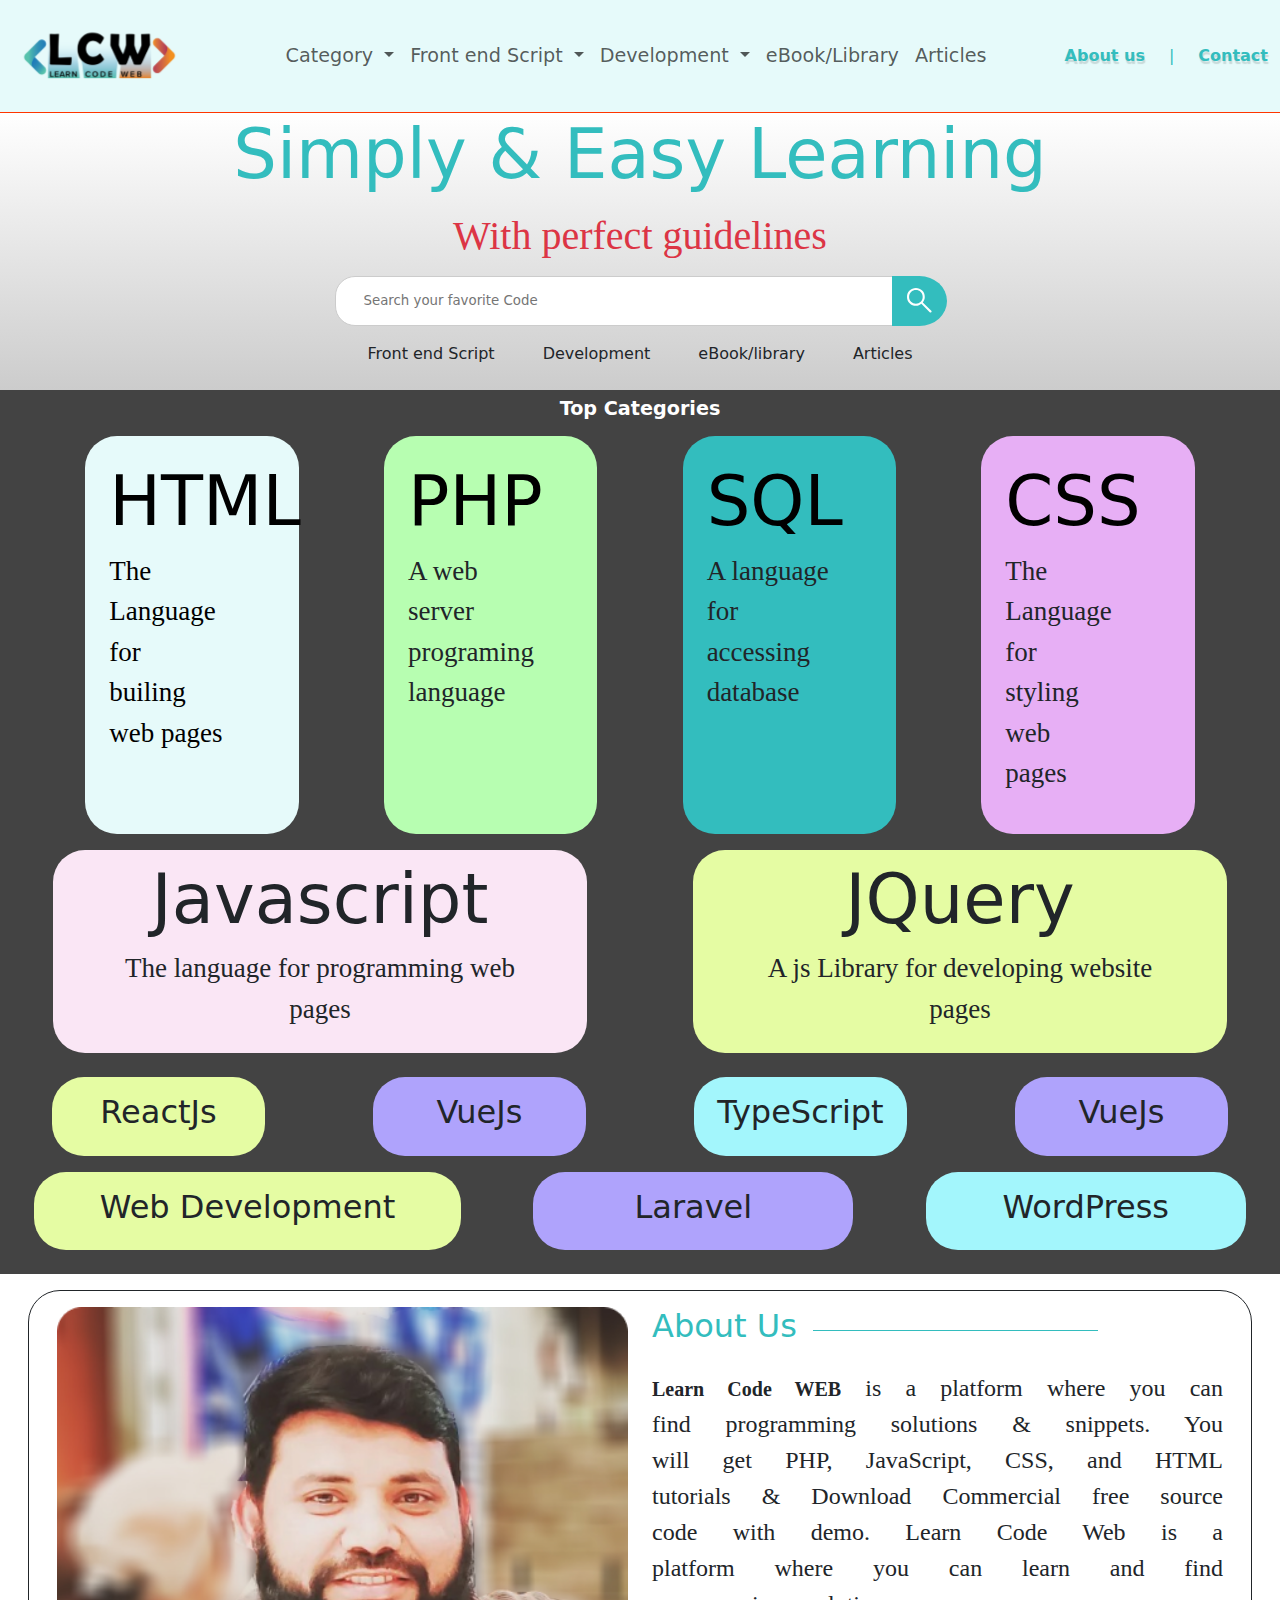
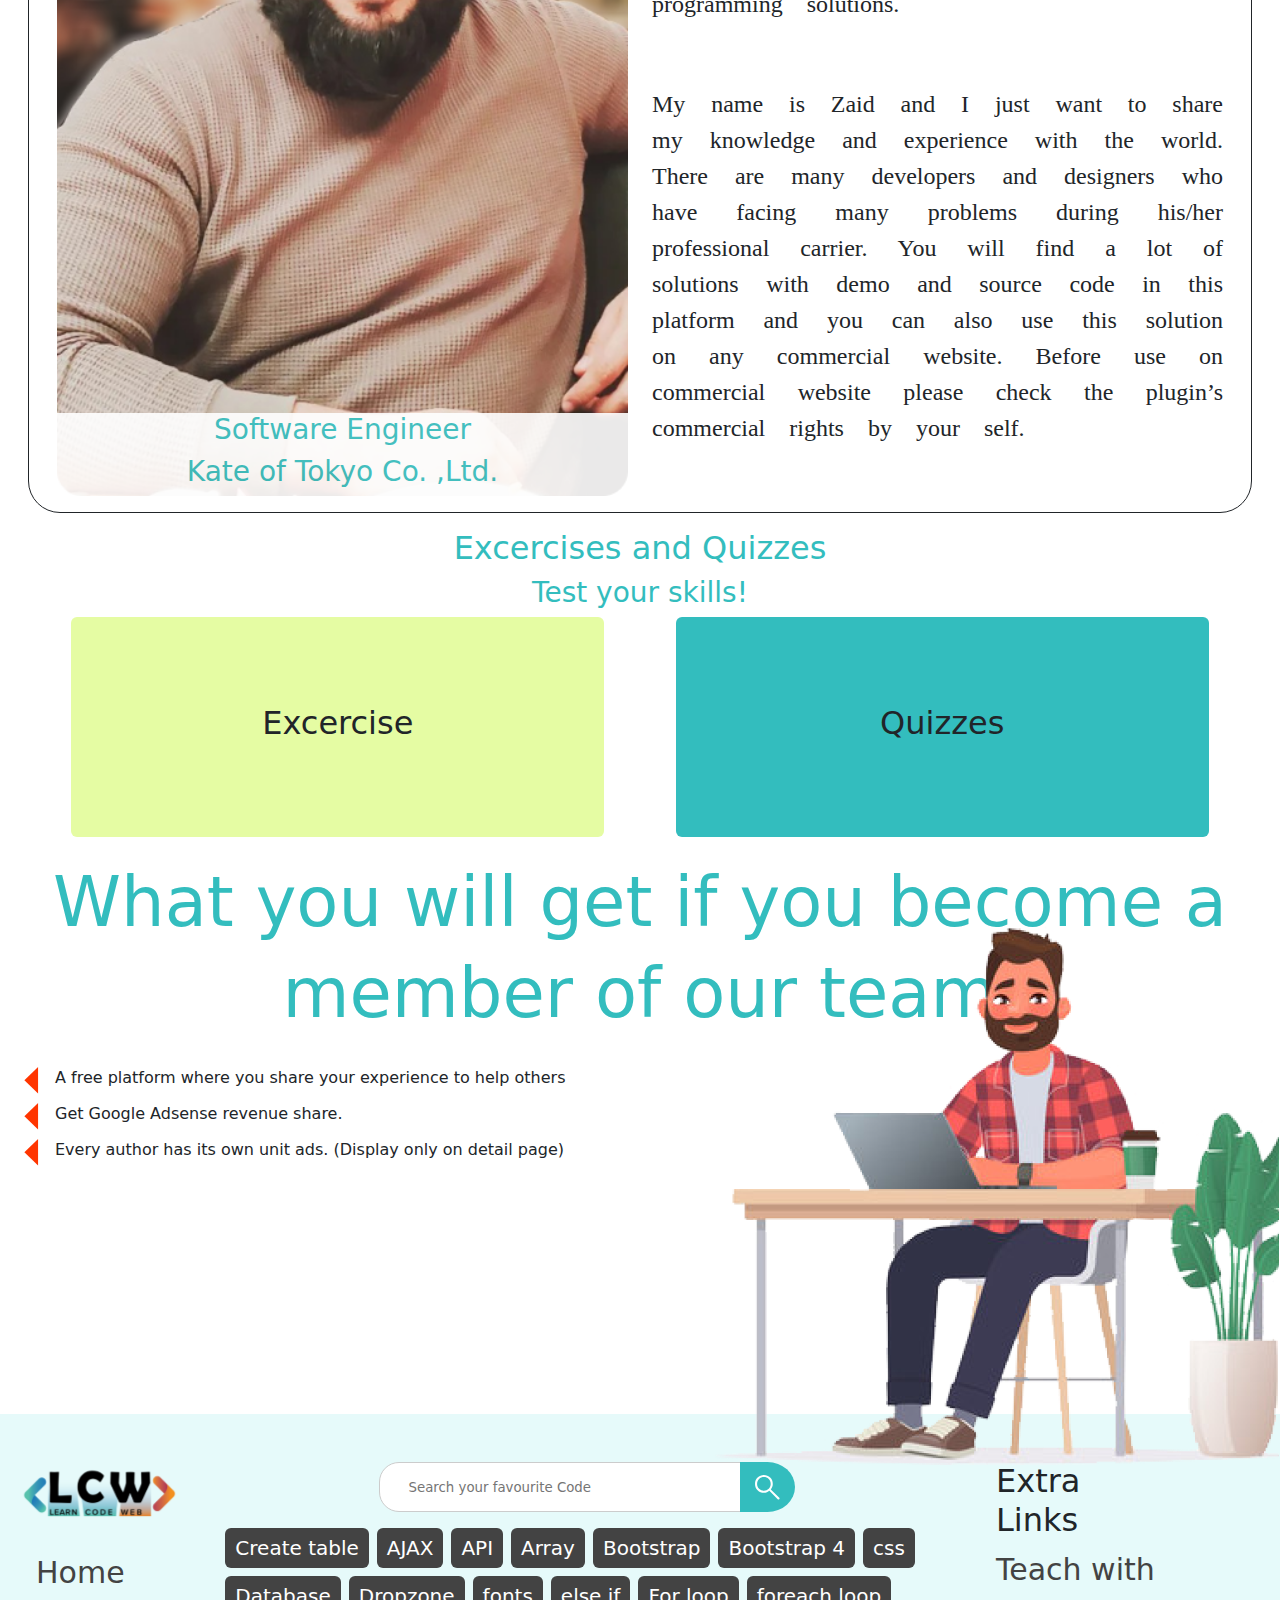
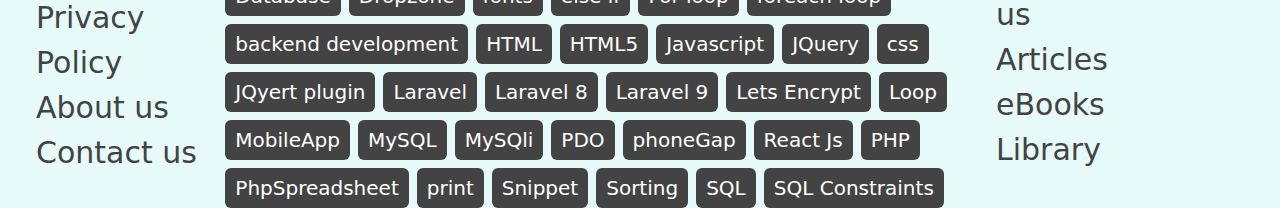
<file: index.html>
<!DOCTYPE html>
<html lang="en">
  <head>
    <meta charset="UTF-8" />
    <meta http-equiv="X-UA-Compatible" content="IE=edge" />
    <meta name="viewport" content="width=device-width, initial-scale=1.0" />
    <title>Zaid</title>
    <link href="./assets/css/bootstrap.css" rel="stylesheet" />

    <script src="./assets/js/bootstrap.bundle.min.js"></script>
    <style>
      ul {
  list-style-image: url("../img/home/Polygon.svg");
}
    </style>
  </head>
  <body>

    <nav class="navbar navbar-expand-lg navbar-light bg-light">
      <div class="container-fluid">
        <a class="navbar-brand" href="./home.html"><img src="./assets/img/header-image/logo.svg" height="112"/></a>
        <button
          class="navbar-toggler"
          type="button"
          data-bs-toggle="collapse"
          data-bs-target="#navbarSupportedContent"
          aria-controls="navbarSupportedContent"
          aria-expanded="false"
          aria-label="Toggle navigation"
        >
          <span class="navbar-toggler-icon"></span>
        </button>
        <div class="collapse navbar-collapse" id="navbarSupportedContent">
          <ul class="navbar-nav m-auto mb-2 mb-lg-0">

            <li class="nav-item dropdown">
                <a
                  class="nav-link dropdown-toggle"
                  href="#"
                  id="navbarDropdown"
                  role="button"
                  data-bs-toggle="dropdown"
                  aria-expanded="false"
                >
                  Category
                </a>
                <ul class="dropdown-menu" aria-labelledby="navbarDropdown">
                  <li><a class="dropdown-item" href="#">Category 1</a></li>
                  <li><a class="dropdown-item" href="#">Category 2</a></li>
                  <!-- <li><hr class="dropdown-divider" /></li>
                  <li>
                    <a class="dropdown-item" href="#">Something else here</a>
                  </li> -->
                </ul>
              </li>

              <li class="nav-item dropdown">
                <a
                  class="nav-link dropdown-toggle"
                  href="#"
                  id="navbarDropdown"
                  role="button"
                  data-bs-toggle="dropdown"
                  aria-expanded="false"
                >
                  Front end Script
                </a>
                <ul class="dropdown-menu" aria-labelledby="navbarDropdown">
                  <li><a class="dropdown-item" href="#">script 1</a></li>
                  <li><a class="dropdown-item" href="#">script 2</a></li>
                  <!-- <li><hr class="dropdown-divider" /></li>
                  <li>
                    <a class="dropdown-item" href="#">Something else here</a>
                  </li> -->
                </ul>
              </li>

              <li class="nav-item dropdown">
                <a
                  class="nav-link dropdown-toggle"
                  href="#"
                  id="navbarDropdown"
                  role="button"
                  data-bs-toggle="dropdown"
                  aria-expanded="false"
                >
                Development
                </a>
                <ul class="dropdown-menu" aria-labelledby="navbarDropdown">
                  <li><a class="dropdown-item" href="#">Development 1</a></li>
                  <li><a class="dropdown-item" href="#">Development 2</a></li>
                  <!-- <li><hr class="dropdown-divider" /></li>
                  <li>
                    <a class="dropdown-item" href="#">Something else here</a>
                  </li> -->
                </ul>
              </li>
              
            <li class="nav-item">
              <a class="nav-link " aria-current="page" href="#">eBook/Library</a>
            </li>
            <li class="nav-item">
              <a class="nav-link" href="#">Articles</a>
            </li>   
          </ul>
         <div class="d-flex gap-4">
           <a class="custom-link " href="">About us</a>
           <div class="custom-color">|</div>
           <a class="custom-link" href="">Contact   </a>

         </div>
          </form>
        </div>
      </div>
    </nav>
<section>
  <!-- <div class=>
    <h6 class="float-end mt-2 btn btn-danger rounded-5 btn-sm">Membership</h6>
  </div> -->
  
  <div class="container text-center mx-auto w-100 lg:w-50">
    <h1 class="mb-3">Simply &amp; Easy Learning</h1>
    <p class="text-danger display-6">With perfect guidelines</p>
    <div class="d-flex align-items-center justify-content-center">
      <input type="search"  placeholder="Search your favorite Code"  />
      <div class="search-button d-flex justify-content-center align-items-center">
        <img src="./assets/img/header-image/search-icon.svg" alt="search-icon" height="25" />
      </div>
    </div>
    <div class="d-flex justify-content-center flex-wrap gap-1 gap-lg-5 pb-4 mt-3">
      <div>Front end Script</div>
      <div>Development</div>
      <div>eBook/library</div>
      <div>Articles</div>
    </div>
  </div>
  
</section>





      <div class="color-dark pb-4">
        <div class="text-center category-display text-white ">Top Categories</div>
        <div class="row  justify-content-evenly">
            <div class="col-lg-2  light-colorss p-4 my-2 rounded-5">
                <h1 class="color-fdark">HTML</h1>
                <p class="f-24">The <br> Language <br>  for <br> builing  <br>web pages </p>
             </div>

            <div class=" col-lg-2  light-colorss1 p-4  my-2 rounded-5">
                <h1 class="color-fdark">PHP</h1>
                <p class="f-24">A web <br>server<br> programing <br>language</p>
             </div>
             <div class=" col-lg-2   color-sql p-4 my-2 rounded-5">
                <h1 class="color-fdark">SQL</h1>
                <p class="f-24">A language<br> for <br>accessing<br> database</p>
             </div>

             <div class=" col-lg-2  color-css p-4 my-2 rounded-5">
                <h1 class="color-fdark">CSS</h1>
                <p class="f-24">The<br> Language <br> for<br> styling<br> web<br> pages </p>
             </div>
         
        </div>
        <div class="row justify-content-around text-center ">
             <div class="col-lg-5 col-md-6 col-sm-12 rounded-5 px-5 py-2 my-2 color-js">
              <h1 class="text-dark">Javascript</h1>
               <p class="f-24">The language for programming web pages</p>
              </div>
            <div class="col-lg-5 col-md-6 col-sm-12 rounded-5 px-5 py-2 my-2 color-jq">
                <h1 class="text-dark">JQuery</h1>
                <p  class="f-24"> A js Library for  developing website pages </p>
            </div>
        </div>
        <div class="row justify-content-around align-items-center text-center flex-wrap mt-3 gap-1">
           <div class="col-lg-2 color-jq rounded-5 p-3">
            <h2 class="text-dark">ReactJs</h2>
           </div>
           <div class="col-lg-2 color-vue rounded-5 p-3">
            <h2 class="text-dark">VueJs</h2>
           </div>
           <div  class="col-lg-2 color-ts rounded-5 p-3" >
            <h2 class="text-dark">TypeScript</h2>
           </div>
           <div class=" col-lg-2 color-vue rounded-5 p-3 ">
            <h2 class="text-dark">VueJs</h2>
           </div>
        </div>
        <div class="row justify-content-around text-center align-items-center mt-3 gap-1">
          <div class="col-lg-4 color-jq rounded-5 p-3 ">
            <h2 class="text-dark">Web Development</h2>
           </div>
           <div class="col-lg-3 color-vue rounded-5 p-3">
            <h2 class="text-dark">Laravel</h2>
           </div>
           <div  class="col-lg-3 color-ts rounded-5 p-3" >
            <h2 class="text-dark">WordPress</h2>
           </div>
        </div>
    </div>
   


    <article class="container-fluid">
      <div class="row rounded-5 m-3 p-1  p-lg-3 border border-dark" >
        <div class="col-lg-6 ">
          <div style="position:relative">
         <img src="./assets/img//home/about.png" width="100%" class=" h-50 h-lg-100 h-xl-50"/>
          <div style="position: absolute; bottom:0%;background-color: #FFFFFF; opacity: .9;" class="w-100 text-center">
          <h3>Software Engineer</h3>
          <h3>Kate of Tokyo Co. ,Ltd.</h3>
          </div>
        </div>
        </div>
        <div class="col-lg-6">
          <div class="d-flex text-center ">
            <h2>About Us</h2>
            <div  class=" custom-border w-50 align-self-center ms-3"></div>
          
          </div>
          <div class="font-pf">
           <p class="lead text-justify "> <h5 class="text-dark d-inline fw-bold"> Learn Code WEB</h5> is a platform where you can find programming solutions & snippets. You will get PHP, JavaScript, CSS, and HTML tutorials & Download Commercial free source code with demo. Learn Code Web is a platform where you can learn and find programming solutions.            
             </p>
          <p class="pt-5">
            My name is Zaid and I just want to share my knowledge and experience with the world. There are many developers and designers who have facing many problems during his/her professional carrier. You will find a lot of solutions with demo and source code in this platform and you can also use this solution on any commercial website. Before use on commercial website please check the plugin’s commercial rights by your self.

          </p>
          </div>
        </div>
      </div>
    </article>

    <div class="d-flex justify-content-center text-center">
      <div >
        <h2>Excercises and Quizzes</h2>
        <div>
        <h3>Test your skills!</h3>
        </div>
      </div>
    </div>
    <div class="container-fluid">
      <div class="row justify-content-evenly text-center">
        <div class="col-lg-5 color-jq rounded p-3 height-excercise exercise-hover">
            <h2 class="text-dark cursor">Excercise</h2>
           </div>

           <div class="col-lg-5 color-sql rounded p-3  height-excercise quiz-hover">
            <h2 class="text-dark">Quizzes</h2>
           </div>
      </div>
    </div>
   
    <div class="container-fluid position-relative" >
      <div class="text-center mt-4">
        <h1>What you will get if you become a</h1><h1> member of our team</h1>
      </div>
    <div class="container-fluid position-relative"  >
      <div class="row">
      <div class="col-lg-6 mt-4">
        <div class="d-flex ">
         <div>
          <img src="./assets/img/home/Polygon.svg" alt="polygon"/>
         </div> 
         <div class="mx-3" class="f-24">A free platform where you share your experience to help others </div>
         </div>

         <div class="d-flex my-2 ">
          <div>
           <img src="./assets/img/home/Polygon.svg" alt="polygon"/>
          </div> 
          <div class="mx-3" class="f-24">Get Google Adsense revenue share. </div>
          </div>

          <div class="d-flex my-2 ">
            <div>
             <img src="./assets/img/home/Polygon.svg" alt="polygon"/>
            </div> 
            <div class="mx-3" class="f-24">Every author has its own unit ads. (Display only on detail page) </div>
            </div>
       
      </div>
    
    </div>
    </div>
    <div class="d-none d-lg-block" style="height: 240px;">
      <img src="./assets//img/home/team.png" class="image-set" />
    </div>
  </div>
  <footer class="bg-light" >
    <div class="container-fluid">
    <div class="row">
      <div class="col-lg-2 mt-4">
        <a class="navbar-brand" href="./home.html"><img src="./assets/img/header-image/logo.svg" height="112"/></a>
        <ul class="list-unstyled ms-4" style="font-size: 30px; color:#434343">
          <li>Home</li>
          <li>Privacy Policy</li>
          <li>About us</li>
          <li>Contact us</li>
        </ul>
      </div>
      <div class="col-lg-7 mt-0 mt-lg-5 ">
        <div class="d-flex align-items-center justify-content-center">
          <input type="search" placeholder="Search your favourite Code" />
          <div class="search-button d-flex justify-content-center align-items-center">
            <img src="./assets/img/header-image/search-icon.svg" alt="search-icon" height="25" />
          </div>
        </div>
        <div class="d-flex flex-wrap gap-2 mt-3 ">
          <div class="footer-button ">Create table</div>
          <div class="footer-button">AJAX </div>
          <div class="footer-button">API </div>
          <div class="footer-button">Array </div>
          <div class="footer-button">Bootstrap </div>
          <div class="footer-button">Bootstrap 4 </div>
          <div class="footer-button">css </div>
          <div class="footer-button">Database </div>
          <div class="footer-button">Dropzone </div>
          <div class="footer-button">fonts </div>
          <div class="footer-button">else if </div>
          <div class="footer-button">For loop </div>
          <div class="footer-button">foreach loop </div>
          <div class="footer-button">backend development </div>
          <div class="footer-button">HTML </div>
          <div class="footer-button">HTML5 </div>
          <div class="footer-button">Javascript </div>
          <div class="footer-button">JQuery </div>
          <div class="footer-button">css </div>
          <div class="footer-button">JQyert plugin </div>
          <div class="footer-button">Laravel </div>
          <div class="footer-button">Laravel 8 </div>
          <div class="footer-button">Laravel 9 </div>
          <div class="footer-button">Lets Encrypt </div>
          <div class="footer-button">Loop </div>
          <div class="footer-button">MobileApp </div>
          <div class="footer-button">MySQL </div>
          <div class="footer-button">MySQli </div>
          <div class="footer-button">PDO </div>
          <div class="footer-button">phoneGap </div>
          <div class="footer-button">React Js </div>
          <div class="footer-button">PHP </div>
          <div class="footer-button">PhpSpreadsheet </div>
          <div class="footer-button">print </div>
          <div class="footer-button">Snippet </div>
          <div class="footer-button">Sorting </div>
          <div class="footer-button">SQL </div>
          <div class="footer-button">SQL Constraints </div>
       
        </div>
      </div>
      <div class="col-lg-2  mt-0 mt-lg-5">
        <ul class="list-unstyled ms-4" style="font-size: 30px; color:#434343">
          <li><h2 class="text-dark">Extra Links</h2></li>
          <li>Teach with us</li>
          <li>Articles</li>
          <li>eBooks</li>
          <li>Library</li>
        </ul>
      </div>
    </div>
  </div>
  </footer>
  </body>
</html>
<!-- <div class="container text-center">
  <h1>Simply &amp; Easy Learning</h1>
  <p class="text-center text-danger display-6">With perfect guidelines</p>
  <div class="d-flex align-items-center justify-content-center">
    <input type="search" placeholder="Search your favourite Code" />
    <div class="search-button d-flex justify-content-center align-items-center">
      <img src="./assets/img/header-image/search-icon.svg" alt="search-icon" height="25" />
    </div>
  </div>
   <div class="w-34 d-flex justify-content-between align-items-center m-auto color-lighter py-2 pb-4">
              <div>Front end Script</div>
              <div>Development</div>
              <div>eBook/library</div>
              <div>Articles</div>
      </div>
</div> -->
</file>
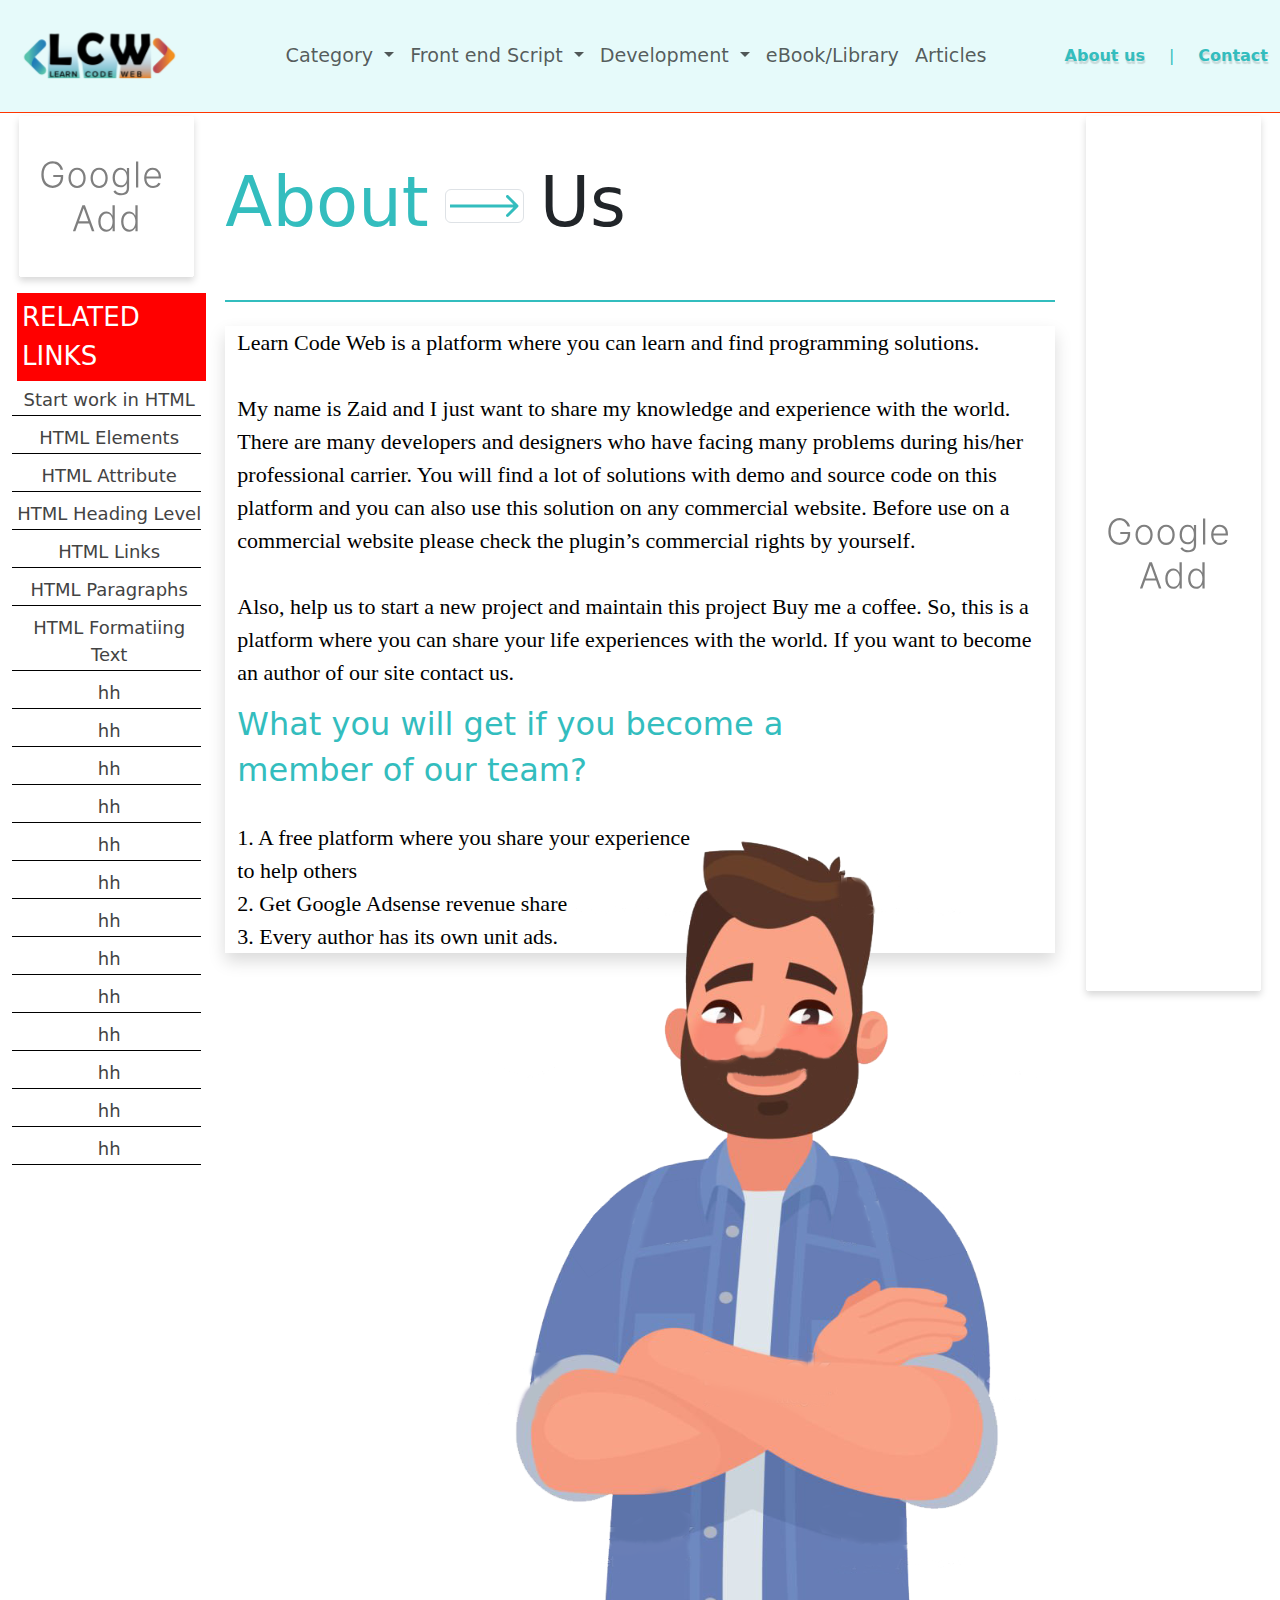
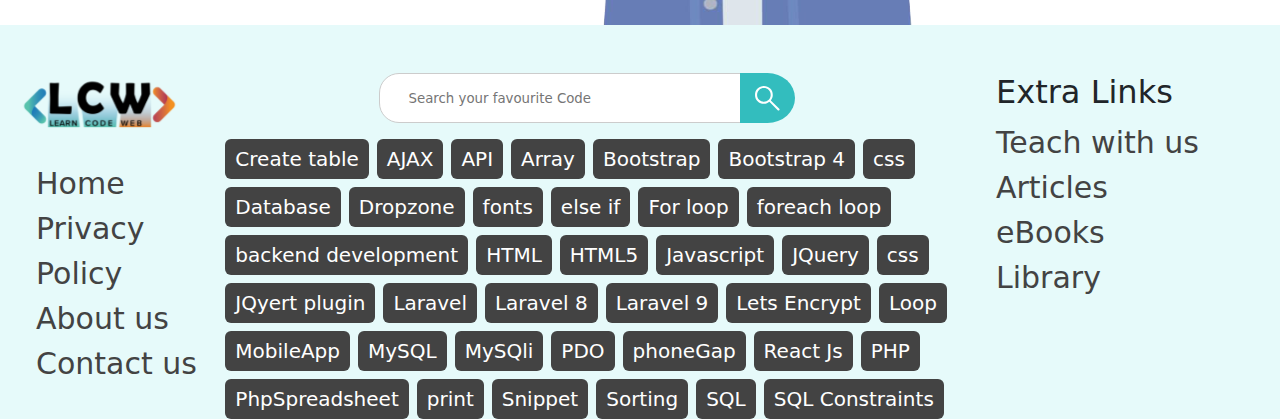
<file: Aboutus.html>
<!DOCTYPE html>
<html lang="en">
<head>
    <meta charset="UTF-8">
    <meta http-equiv="X-UA-Compatible" content="IE=edge">
    <meta name="viewport" content="width=device-width, initial-scale=1.0">
    <title>Detail page</title>
    <link href="./assets/css/bootstrap.css" rel="stylesheet" />
    <script src="./assets/js/bootstrap.bundle.min.js"></script>
</head>
<body>
    <nav class="navbar navbar-expand-lg navbar-light bg-light">
        <div class="container-fluid">
          <a class="navbar-brand" href="./home.html"><img src="./assets/img/header-image/logo.svg" height="112"/></a>
          <button
            class="navbar-toggler"
            type="button"
            data-bs-toggle="collapse"
            data-bs-target="#navbarSupportedContent"
            aria-controls="navbarSupportedContent"
            aria-expanded="false"
            aria-label="Toggle navigation"
          >
            <span class="navbar-toggler-icon"></span>
          </button>
          <div class="collapse navbar-collapse" id="navbarSupportedContent">
            <ul class="navbar-nav m-auto mb-2 mb-lg-0">
  
              <li class="nav-item dropdown">
                  <a
                    class="nav-link dropdown-toggle"
                    href="#"
                    id="navbarDropdown"
                    role="button"
                    data-bs-toggle="dropdown"
                    aria-expanded="false"
                  >
                    Category
                  </a>
                  <ul class="dropdown-menu" aria-labelledby="navbarDropdown">
                    <li><a class="dropdown-item" href="#">Category 1</a></li>
                    <li><a class="dropdown-item" href="#">Category 2</a></li>
                    <!-- <li><hr class="dropdown-divider" /></li>
                    <li>
                      <a class="dropdown-item" href="#">Something else here</a>
                    </li> -->
                  </ul>
                </li>
  
                <li class="nav-item dropdown">
                  <a
                    class="nav-link dropdown-toggle"
                    href="#"
                    id="navbarDropdown"
                    role="button"
                    data-bs-toggle="dropdown"
                    aria-expanded="false"
                  >
                    Front end Script
                  </a>
                  <ul class="dropdown-menu" aria-labelledby="navbarDropdown">
                    <li><a class="dropdown-item" href="#">script 1</a></li>
                    <li><a class="dropdown-item" href="#">script 2</a></li>
                    <!-- <li><hr class="dropdown-divider" /></li>
                    <li>
                      <a class="dropdown-item" href="#">Something else here</a>
                    </li> -->
                  </ul>
                </li>
  
                <li class="nav-item dropdown">
                  <a
                    class="nav-link dropdown-toggle"
                    href="#"
                    id="navbarDropdown"
                    role="button"
                    data-bs-toggle="dropdown"
                    aria-expanded="false"
                  >
                  Development
                  </a>
                  <ul class="dropdown-menu" aria-labelledby="navbarDropdown">
                    <li><a class="dropdown-item" href="#">Development 1</a></li>
                    <li><a class="dropdown-item" href="#">Development 2</a></li>
                    <!-- <li><hr class="dropdown-divider" /></li>
                    <li>
                      <a class="dropdown-item" href="#">Something else here</a>
                    </li> -->
                  </ul>
                </li>
                
              <li class="nav-item">
                <a class="nav-link " aria-current="page" href="#">eBook/Library</a>
              </li>
              <li class="nav-item">
                <a class="nav-link" href="#">Articles</a>
              </li>   
            </ul>
           <div class="d-flex gap-4">
             <a class="custom-link " href="">About us</a>
             <div class="custom-color">|</div>
             <a class="custom-link" href="">Contact   </a>
  
           </div>
            </form>
          </div>
        </div>
      </nav>
      <div class="container-fluid">
        <div class="row">
            <div class="col-lg-2">  
                <div>
                    <img src="./assets/img/detail/googleAdd.svg" width="100%"/>
                </div>
                <div class="related-links">
                  <span class="related">RELATED LINKS</span>
                  <div>
                  <a href="#"> Start work in HTML</a>
                </div>
                <div>
                  <a href="#"> HTML Elements</a>
                </div>
                <div>
                  <a href="#"> HTML Attribute</a>
                </div>
                <div>
                  <a href="#"> HTML Heading Level</a>
                </div>
                <div>
                  <a href="#"> HTML Links</a>
                </div>
                <div>
                  <a href="#"> HTML Paragraphs</a>
                </div>
                <div>
                  <a href="#"> HTML Formatiing Text</a>
                </div>
                <div>
                  <a href="#"> hh</a>
                </div>
                <div>
                  <a href="#"> hh</a>
                </div>
                <div>
                  <a href="#"> hh</a>
                </div><div>
                  <a href="#"> hh</a>
                </div><div>
                  <a href="#"> hh</a>
                </div><div>
                  <a href="#"> hh</a>
                </div><div>
                  <a href="#"> hh</a>
                </div><div>
                  <a href="#"> hh</a>
                </div><div>
                  <a href="#"> hh</a>
                </div><div>
                  <a href="#"> hh</a>
                </div><div>
                  <a href="#"> hh</a>
                </div><div>
                  <a href="#"> hh</a>
                </div><div>
                  <a href="#"> hh</a>
                </div>
                </div>

            </div>
            <div class="col-lg-8">
                <div class="d-flex flex-wrap align-items-center align-items-center mt-5">
                 
                    <div>
                        <h1>About</h1>
                    </div>
                    <div class="ms-3">
                        <img src="./assets/img/detail/arrow.svg" class="img-thumbnail"/>
                    </div>
                    <div class="ms-3">
                        <h1 class="text-dark">Us</h1>
                    </div>
                </div>
                <div style="border: 1px solid #33BDBE " class="mt-5"></div>
                <div>
             <div class="shadow mt-4">
                <div class="container">
                    <p style="color:black; font-size: 22px;">
                   
                    Learn Code Web is a platform where you can learn and find programming solutions. <br/> <br>
                        My name is Zaid and I just want to share my knowledge and experience with the world. There are many developers and designers who have facing many problems during his/her professional carrier. You will find a lot of solutions with demo and source code on this platform and you can also use this solution on any commercial website. Before use on a commercial website please check the plugin’s commercial rights by yourself.
                    <br>
                    <br>
                    Also, help us to start a new project and maintain this project Buy me a coffee.
So, this is a platform where you can share your life experiences with the world.
If you want to become an author of our site contact us.
                    </p>
                    <h2>What you will get if you become a</h2>
                    <h2> member of our team?</h2><br/>
                    <p style="color:black; font-size:22px">
                    1. A free platform where you share your experience<br>
                    to help others<br/>
                    2. Get Google Adsense revenue share <br/>
                    3. Every author has its own unit ads.<br>
                    </p>
                  </div>
             </div>
             <div style="float:right ;margin-top:-20%">
              <img src="./assets/img/about/about.svg"/>
             </div>
            </div>

    
            </div>
            <div class="col-lg-2">
                <div>
                    <img src="./assets/img/detail/googleBanner.svg"   style="height: 40%; width: 100%;" />
                </div>
            </div>
        </div>
      </div>
     
      <footer class="bg-light" >
        <div class="container-fluid">
        <div class="row">
          <div class="col-lg-2 mt-4">
            <a class="navbar-brand" href="./home.html"><img src="./assets/img/header-image/logo.svg" height="112"/></a>
            <ul class="list-unstyled ms-4" style="font-size: 30px; color:#434343">
              <li>Home</li>
              <li>Privacy Policy</li>
              <li>About us</li>
              <li>Contact us</li>
            </ul>
          </div>
          <div class="col-lg-7 mt-0 mt-lg-5 ">
            <div class="d-flex align-items-center justify-content-center">
              <input type="search" placeholder="Search your favourite Code" />
              <div class="search-button d-flex justify-content-center align-items-center">
                <img src="./assets/img/header-image/search-icon.svg" alt="search-icon" height="25" />
              </div>
            </div>
            <div class="d-flex flex-wrap gap-2 mt-3 ">
              <div class="footer-button ">Create table</div>
              <div class="footer-button">AJAX </div>
              <div class="footer-button">API </div>
              <div class="footer-button">Array </div>
              <div class="footer-button">Bootstrap </div>
              <div class="footer-button">Bootstrap 4 </div>
              <div class="footer-button">css </div>
              <div class="footer-button">Database </div>
              <div class="footer-button">Dropzone </div>
              <div class="footer-button">fonts </div>
              <div class="footer-button">else if </div>
              <div class="footer-button">For loop </div>
              <div class="footer-button">foreach loop </div>
              <div class="footer-button">backend development </div>
              <div class="footer-button">HTML </div>
              <div class="footer-button">HTML5 </div>
              <div class="footer-button">Javascript </div>
              <div class="footer-button">JQuery </div>
              <div class="footer-button">css </div>
              <div class="footer-button">JQyert plugin </div>
              <div class="footer-button">Laravel </div>
              <div class="footer-button">Laravel 8 </div>
              <div class="footer-button">Laravel 9 </div>
              <div class="footer-button">Lets Encrypt </div>
              <div class="footer-button">Loop </div>
              <div class="footer-button">MobileApp </div>
              <div class="footer-button">MySQL </div>
              <div class="footer-button">MySQli </div>
              <div class="footer-button">PDO </div>
              <div class="footer-button">phoneGap </div>
              <div class="footer-button">React Js </div>
              <div class="footer-button">PHP </div>
              <div class="footer-button">PhpSpreadsheet </div>
              <div class="footer-button">print </div>
              <div class="footer-button">Snippet </div>
              <div class="footer-button">Sorting </div>
              <div class="footer-button">SQL </div>
              <div class="footer-button">SQL Constraints </div>
           
            </div>
          </div>
          <div class="col-lg-3  mt-0 mt-lg-5">
            <ul class="list-unstyled ms-4" style="font-size: 30px; color:#434343">
              <li><h2 class="text-dark">Extra Links</h2></li>
              <li>Teach with us</li>
              <li>Articles</li>
              <li>eBooks</li>
              <li>Library</li>
            </ul>
          </div>
        </div>
      </div>
      </footer>
</body>
</html>
</file>
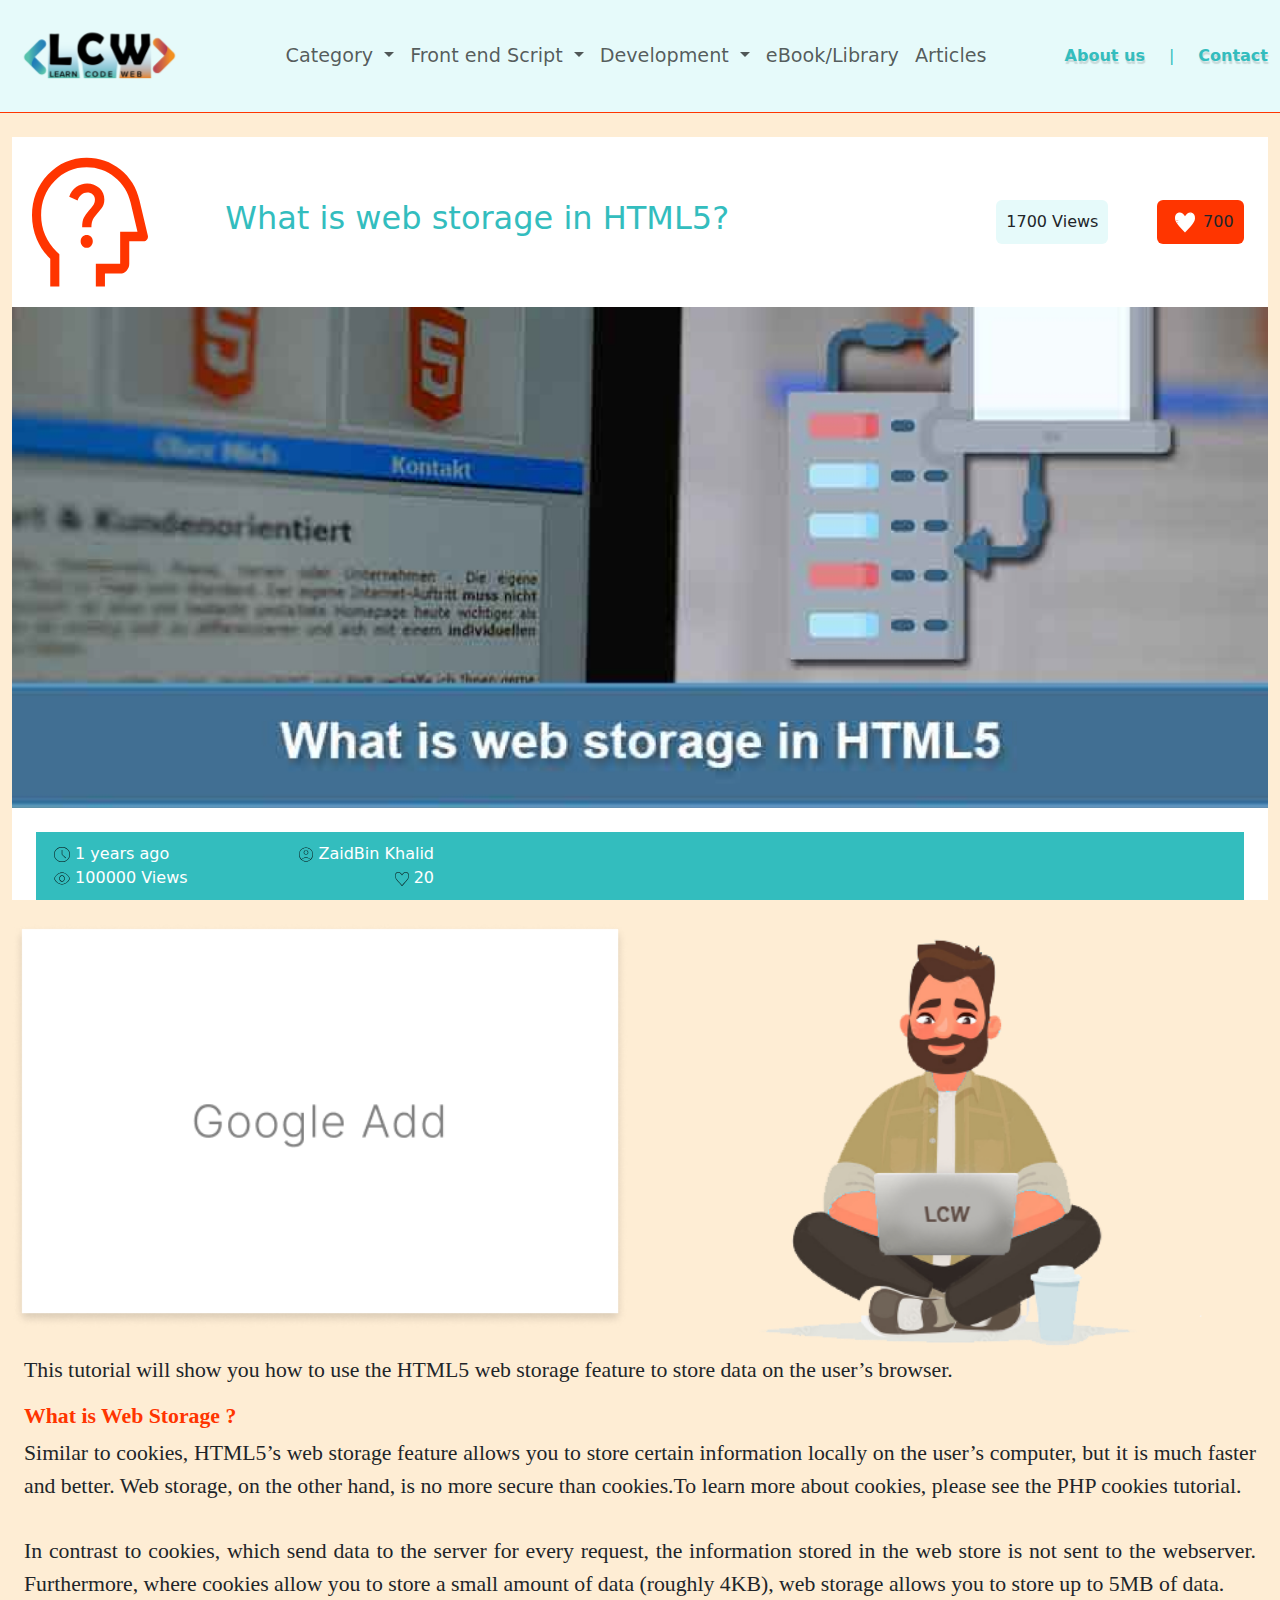
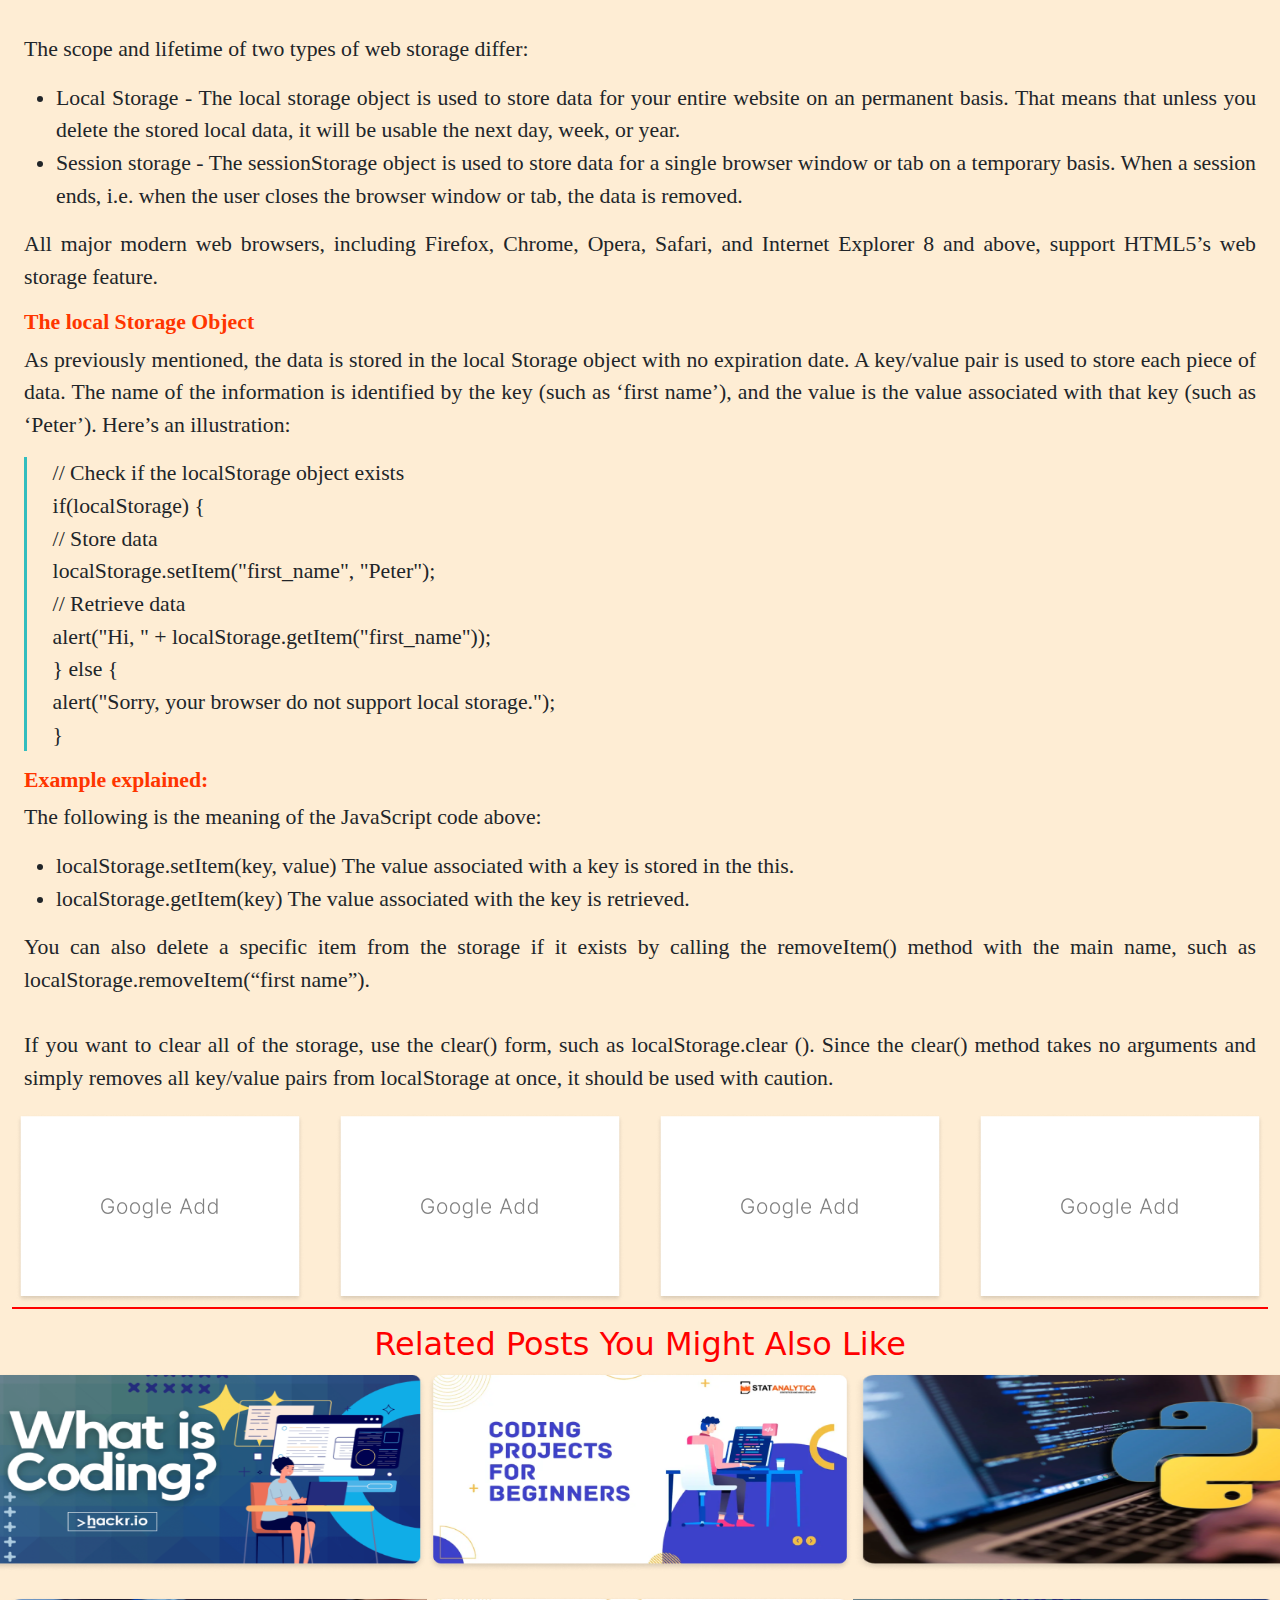
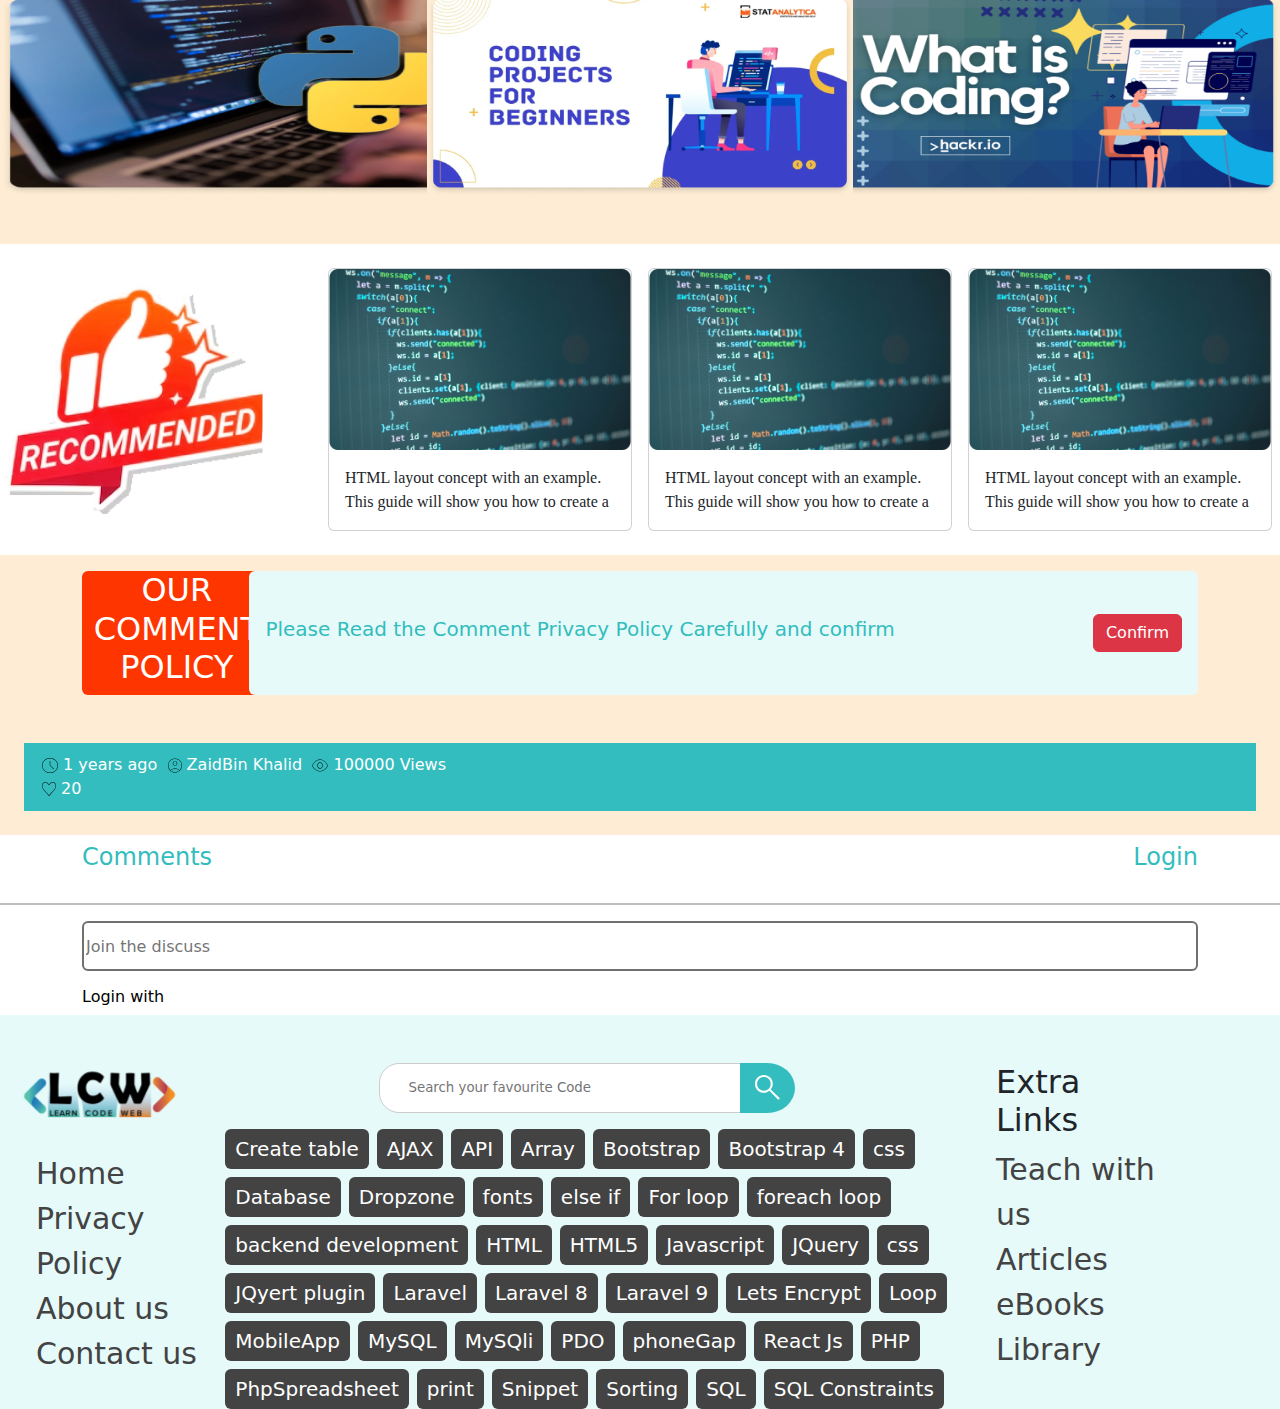
<file: content.html>
<!DOCTYPE html>
<html lang="en">
  <head>
    <meta charset="UTF-8" />
    <meta http-equiv="X-UA-Compatible" content="IE=edge" />
    <meta name="viewport" content="width=device-width, initial-scale=1.0" />
    <title>Content </title>
    <link href="./assets/css/bootstrap.css" rel="stylesheet" />
    <script src="./assets/js/bootstrap.bundle.min.js"></script>
    <link rel="preconnect" href="https://rsms.me/">
<link rel="stylesheet" href="https://rsms.me/inter/inter.css">
<style>
  :root { font-family: 'Inter', sans-serif; }
@supports (font-variation-settings: normal) {
  :root { font-family: 'Inter var', sans-serif; }
}

</style>
  </head>
  <body>
    <nav class="navbar navbar-expand-lg navbar-light bg-light">
        <div class="container-fluid">
          <a class="navbar-brand" href="./home.html"><img src="./assets/img/header-image/logo.svg" height="112"/></a>
          <button
            class="navbar-toggler"
            type="button"
            data-bs-toggle="collapse"
            data-bs-target="#navbarSupportedContent"
            aria-controls="navbarSupportedContent"
            aria-expanded="false"
            aria-label="Toggle navigation"
          >
            <span class="navbar-toggler-icon"></span>
          </button>
          <div class="collapse navbar-collapse" id="navbarSupportedContent">
            <ul class="navbar-nav m-auto mb-2 mb-lg-0">
  
              <li class="nav-item dropdown">
                  <a
                    class="nav-link dropdown-toggle"
                    href="#"
                    id="navbarDropdown"
                    role="button"
                    data-bs-toggle="dropdown"
                    aria-expanded="false"
                  >
                    Category
                  </a>
                  <ul class="dropdown-menu" aria-labelledby="navbarDropdown">
                    <li><a class="dropdown-item" href="#">Category 1</a></li>
                    <li><a class="dropdown-item" href="#">Category 2</a></li>
                    <!-- <li><hr class="dropdown-divider" /></li>
                    <li>
                      <a class="dropdown-item" href="#">Something else here</a>
                    </li> -->
                  </ul>
                </li>
  
                <li class="nav-item dropdown">
                  <a
                    class="nav-link dropdown-toggle"
                    href="#"
                    id="navbarDropdown"
                    role="button"
                    data-bs-toggle="dropdown"
                    aria-expanded="false"
                  >
                    Front end Script
                  </a>
                  <ul class="dropdown-menu" aria-labelledby="navbarDropdown">
                    <li><a class="dropdown-item" href="#">script 1</a></li>
                    <li><a class="dropdown-item" href="#">script 2</a></li>
                    <!-- <li><hr class="dropdown-divider" /></li>
                    <li>
                      <a class="dropdown-item" href="#">Something else here</a>
                    </li> -->
                  </ul>
                </li>
  
                <li class="nav-item dropdown">
                  <a
                    class="nav-link dropdown-toggle"
                    href="#"
                    id="navbarDropdown"
                    role="button"
                    data-bs-toggle="dropdown"
                    aria-expanded="false"
                  >
                  Development
                  </a>
                  <ul class="dropdown-menu" aria-labelledby="navbarDropdown">
                    <li><a class="dropdown-item" href="#">Development 1</a></li>
                    <li><a class="dropdown-item" href="#">Development 2</a></li>
                    <!-- <li><hr class="dropdown-divider" /></li>
                    <li>
                      <a class="dropdown-item" href="#">Something else here</a>
                    </li> -->
                  </ul>
                </li>
                
              <li class="nav-item">
                <a class="nav-link " aria-current="page" href="#">eBook/Library</a>
              </li>
              <li class="nav-item">
                <a class="nav-link" href="#">Articles</a>
              </li>   
            </ul>
           <div class="d-flex gap-4">
             <a class="custom-link " href="">About us</a>
             <div class="custom-color">|</div>
             <a class="custom-link" href="">Contact   </a>
  
           </div>
            </form>
          </div>
        </div>
    </nav>
      <div class="content-bg-color pt-4">
       <div class="container-fluid">
       <div class="background-white ">
        <div class="row justify-content-center align-items-center">
            <div class="col-lg-2">
                <div class="p-3">
                    <img src="./assets/img/content/face-icon.svg"  class="img-thumbnail border-0"/>
                </div>
            </div>
            <div class="col-lg-7">
              <h2  clas="full-width-heading"style="font-size: xx-large;">What is web storage in HTML5?</h2>
            </div>
            <div class="col-lg-3">
              <div class="d-flex justify-content-around">
                <div class="views-button  rounded">1700 Views</div>
                <div class="heart-button rounded">
                  <img src="./assets/img/content/heart.svg" class="mx-2"/>
                  700
                </div>
              </div>
            </div>
        </div>
        <div >
          <img src="./assets/img/content/content-header.png" width="100%"/>
        </div> 
        <div class=" bg-feedback m-4">
          <div class="row">
            <div class="col-lg-4 d-block d-md-flex flex-wrap  justify-content-md-between mx-2" style="color: white;">
                <div>
                  <img src="./assets/img/detail/time.svg" alt="time" class="pl-2">
                  1 years ago</div>
                <div>
                  <img src="./assets/img/detail/profile.svg" alt="time" class="pl-2">
                  
                  ZaidBin Khalid</div>
                <div>
                  <img src="./assets/img/detail/eye.svg" alt="time" class="pl-2">
                  
                  100000 Views</div>
                <div>
                  <img src="./assets/img/detail/heart.svg" alt="time" class="pl-2">
                  
                  20</div>
            </div>
          </div>
        </div>
       
       </div><!-- background-white END -->
       <div class="row">
        <div class="col-lg-6">
          <div>
            <img src="./assets/img/detail/google.png" width="100%" class="border-0">
          </div>
        </div>
        <div class="col-lg-6">
          <div>
            <img src="./assets/img/detail/detail.png" class=" border-0" width="100%">
          </div>
        </div>
      </div>

      <div class="text-content container-fluid text-justify">
        <p style="font-family: Inter ">
          This tutorial will show you how to use the HTML5 web storage feature to store data on the user’s browser.
        </p>
        <h1 style="color:#FF3500; font-size: 1.7vw; font-weight: bold;" >What is Web Storage ?</h1>
        <p >Similar to cookies, HTML5’s web storage feature allows you to store certain information locally on 
          the user’s computer, but it is much faster and better. Web storage, on the other hand, is no more 
          secure than cookies.To learn more about cookies, please see the PHP cookies tutorial.
        </br> </br>
        In contrast to cookies, which send data to the server for every request, the information stored in the web store is not sent to the webserver. Furthermore, where cookies allow you to store a 
        small amount of data (roughly 4KB), web storage allows you to store up to 5MB of data.
        <br><br>
        The scope and lifetime of two types of web storage differ:
        <ul>
          <li><b>Local Storage  -</b> 
            The local storage object is used to store data for your entire website on an permanent basis. 
            That means that unless you delete the stored local data, it will be usable the next day, week, or year.
          </li>
          <li><b>Session storage -</b>
            The sessionStorage object is used to store data for a single browser window or tab on a temporary basis. 
            When a session ends, i.e. when the user closes the browser window or tab, the data is removed.
          </li>
        </ul>
      All major modern web browsers, including Firefox, Chrome, Opera, Safari, and Internet Explorer 8 and above, support HTML5’s web storage feature.
        </p>
        <h1 style="color:#FF3500; font-size: 1.7vw; font-weight: bold;">The local Storage Object</h1>
       <p class="text-content">
        As previously mentioned, the data is stored in the local Storage object with no expiration date. A key/value pair is used to store each piece of data. The name of the information is identified by the key (such as ‘first name’),
         and the value is the value associated with that key (such as ‘Peter’). Here’s an illustration:
       </p>
       <p style="border-left:3px solid #33BDBE; padding-left: 2vw;" >
        // Check if the localStorage object exists</br>
        if(localStorage) {</br>
        // Store data     </br>
        localStorage.setItem("first_name", "Peter");</br>
   
        // Retrieve data</br>
        alert("Hi, " + localStorage.getItem("first_name"));</br>
        } else {</br>
        alert("Sorry, your browser do not support local storage.");</br>
        }
   
      </p>
      <h1 style="color:#FF3500; font-size: 1.7vw; font-weight: bold;">Example explained:</h1>
      <p class="text-content">
        The following is the meaning of the JavaScript code above:
        <ul>
          <li>
            <b>localStorage.setItem(key, value)</b>
            The value associated with a key is stored in the this.
          </li>
          <li>
            <b>localStorage.getItem(key)</b>
            The value associated with the key is retrieved.
          </li>
        </ul>
  
          You can also delete a specific item from the storage if it exists by calling the removeItem()
           method with the main name, such as localStorage.removeItem(“first name”).
      </br>
    </br>
      If you want to clear all of the storage, use the clear() form, such as localStorage.clear (). Since the clear() method takes no arguments and simply
       removes all key/value pairs from localStorage at once, it should be used with caution.
      </p>

      </div>
      <!-- Google adds -->
      <div class="row">
  <div class="col-lg-3">
    <img src="./assets/img/detail/google.png" width="100%" class="img-thumbnail border-0"/>

  </div>
  <div class="col-lg-3">
    <img src="./assets/img/detail/google.png" class="img-thumbnail border-0"/>

  </div>
  <div class="col-lg-3">
    <img src="./assets/img/detail/google.png" class="img-thumbnail border-0"/>

  </div>
  <div class="col-lg-3">
    <img src="./assets/img/detail/google.png" class="img-thumbnail border-0"/>

  </div>

      </div>
      <!-- End google Adds -->
    </hr style="border:1px solid green">
    <div style="border: 1px solid red;"></div>
    <h2 class="text-center mt-3" style="color: red;">Related Posts You Might Also Like</h2>
  </div>
  <div class="row justify-content-between">
    <div class="col-lg-4">
      <img src="./assets/img/content/whatiscoding.png" height="200px"  width="100%" class="img-responsive"/>
    </div>
    <div class="col-lg-4">
      <img src="./assets/img/content/codingproject.png" height="200px"  width="100%"  class="img-responsive"/>

    </div>
    <div class="col-lg-4">
      <img src="./assets/img/content/python.png" height="200px"  width="100%"  class="img-responsive"/>

    </div>
   </div>

   <div class="row justify-content-between mt-4">
    <div class="col-lg-4">
      <img src="./assets/img/content/python.png" height="200px"  width="100%"  class="img-responsive"/>

    </div>
    <div class="col-lg-4">
      <img src="./assets/img/content/codingproject.png" height="200px"  width="100%"  class="img-responsive"/>

    </div>
    <div class="col-lg-4">
      <img src="./assets/img/content/whatiscoding.png" height="200px"  width="100%" class="img-responsive"/>


    </div>
   </div>

   <div class="row justify-content-evenly mt-5 py-4 " style="background-color: #fff;">
    <div class="col-lg-3">
    <img src="./assets/img/content/recommended.png" alt="recommended"/>
    </div>
    <div class="col-lg-3">
      <div class="card mx-2" >
        <img class="card-img-top" src="./assets/img/content/code.png" width="100%" alt="Card image cap">
        <div class="card-body">
          <p class="card-text">HTML layout concept with an example. This guide will show you how to create a</p>
        </div>
      </div>
    </div>
    <div class="col-lg-3">
      <div class="card mx-2" >
        <img class="card-img-top" src="./assets/img/content/code.png" alt="Card image cap">
        <div class="card-body">
          <p class="card-text">HTML layout concept with an example. This guide will show you how to create a</p>
        </div>
      </div>
    </div>
    <div class="col-lg-3">
      <div class="card mx-2" >
        <img class="card-img-top" src="./assets/img/content/code.png" alt="Card image cap">
        <div class="card-body">
          <p class="card-text">HTML layout concept with an example. This guide will show you how to create a</p>
        </div>
      </div>
    </div>
   </div>
   <div class="container mt-3 mb-5">
      <div class="d-flex ">
        <div style="width:20%; background-color: #FF3500;" class="rounded text-center">
        <h2 style="color:white">OUR  </br>COMMENT POLICY </h2></div>
        <div style="width:100%; margin-left: -2%; background-color:#E6FAFA;" class="text-center rounded " >
          <div class=" d-flex justify-content-between align-items-center h-100 mx-3" >
            <h5 >Please Read the Comment Privacy Policy Carefully and confirm</h5>
            <div>
              <button class="align-self-end btn btn-danger">Confirm</button>
            </div>
          </div>
        </div>
      </div>
   </div>

   <div class=" bg-feedback m-4 b-5">
    <div class="row">
      <div class="col-lg-4 d-block d-md-flex flex-wrap  justify-content-md-between mx-2" style="color: white;">
          <div>
            <img src="./assets/img/detail/time.svg" alt="time" class="pl-2">
            1 years ago</div>
          <div>
            <img src="./assets/img/detail/profile.svg" alt="time" class="pl-2">
            
            ZaidBin Khalid</div>
          <div>
            <img src="./assets/img/detail/eye.svg" alt="time" class="pl-2">
            
            100000 Views</div>
          <div>
            <img src="./assets/img/detail/heart.svg" alt="time" class="pl-2">
            
            20</div>
      </div>
    </div>
  </div>
<div class="mt-4">
  <div style="background-color: white" >
    <div class="container d-flex flex-wrap justify-content-between py-2">
      <h4>Comments</h4>
      <h4>Login</h4>
    </div>
    <hr style="border: 1px solid black;"/>
    <div class="mb-3 container">
      <form>
        <input type="text" name="discussion" class="rounded" style="width: 100%; border:2px solid #707070; height: 50px;" placeholder="Join the discuss"/>
      </form>
    </div>
    <div class="container">
      <div class="row">
        <div class="col-lg-4">
          <h6 style="color:black">Login with</h6>
          <div class="d-flex justify-content-between"></div>
        </div>
        <div class="col-lg-6"></div>
      </div>
    </div>

  </div>
</div>
       </div><!-- container-fluid END -->
       
   

      <footer class="bg-light" >
        <div class="container-fluid">
        <div class="row">
          <div class="col-lg-2 mt-4">
            <a class="navbar-brand" href="./home.html"><img src="./assets/img/header-image/logo.svg" height="112"/></a>
            <ul class="list-unstyled ms-4" style="font-size: 30px; color:#434343">
              <li>Home</li>
              <li>Privacy Policy</li>
              <li>About us</li>
              <li>Contact us</li>
            </ul>
          </div>
          <div class="col-lg-7 mt-0 mt-lg-5 ">
            <div class="d-flex align-items-center justify-content-center">
              <input type="search" placeholder="Search your favourite Code" />
              <div class="search-button d-flex justify-content-center align-items-center">
                <img src="./assets/img/header-image/search-icon.svg" alt="search-icon" height="25" />
              </div>
            </div>
            <div class="d-flex flex-wrap gap-2 mt-3 ">
              <div class="footer-button ">Create table</div>
              <div class="footer-button">AJAX </div>
              <div class="footer-button">API </div>
              <div class="footer-button">Array </div>
              <div class="footer-button">Bootstrap </div>
              <div class="footer-button">Bootstrap 4 </div>
              <div class="footer-button">css </div>
              <div class="footer-button">Database </div>
              <div class="footer-button">Dropzone </div>
              <div class="footer-button">fonts </div>
              <div class="footer-button">else if </div>
              <div class="footer-button">For loop </div>
              <div class="footer-button">foreach loop </div>
              <div class="footer-button">backend development </div>
              <div class="footer-button">HTML </div>
              <div class="footer-button">HTML5 </div>
              <div class="footer-button">Javascript </div>
              <div class="footer-button">JQuery </div>
              <div class="footer-button">css </div>
              <div class="footer-button">JQyert plugin </div>
              <div class="footer-button">Laravel </div>
              <div class="footer-button">Laravel 8 </div>
              <div class="footer-button">Laravel 9 </div>
              <div class="footer-button">Lets Encrypt </div>
              <div class="footer-button">Loop </div>
              <div class="footer-button">MobileApp </div>
              <div class="footer-button">MySQL </div>
              <div class="footer-button">MySQli </div>
              <div class="footer-button">PDO </div>
              <div class="footer-button">phoneGap </div>
              <div class="footer-button">React Js </div>
              <div class="footer-button">PHP </div>
              <div class="footer-button">PhpSpreadsheet </div>
              <div class="footer-button">print </div>
              <div class="footer-button">Snippet </div>
              <div class="footer-button">Sorting </div>
              <div class="footer-button">SQL </div>
              <div class="footer-button">SQL Constraints </div>
           
            </div>
          </div>
          <div class="col-lg-2  mt-0 mt-lg-5">
            <ul class="list-unstyled ms-4" style="font-size: 30px; color:#434343">
              <li><h2 class="text-dark">Extra Links</h2></li>
              <li>Teach with us</li>
              <li>Articles</li>
              <li>eBooks</li>
              <li>Library</li>
            </ul>
          </div>
        </div>
      </div>
      </footer>
  </body>
</html>
</file>
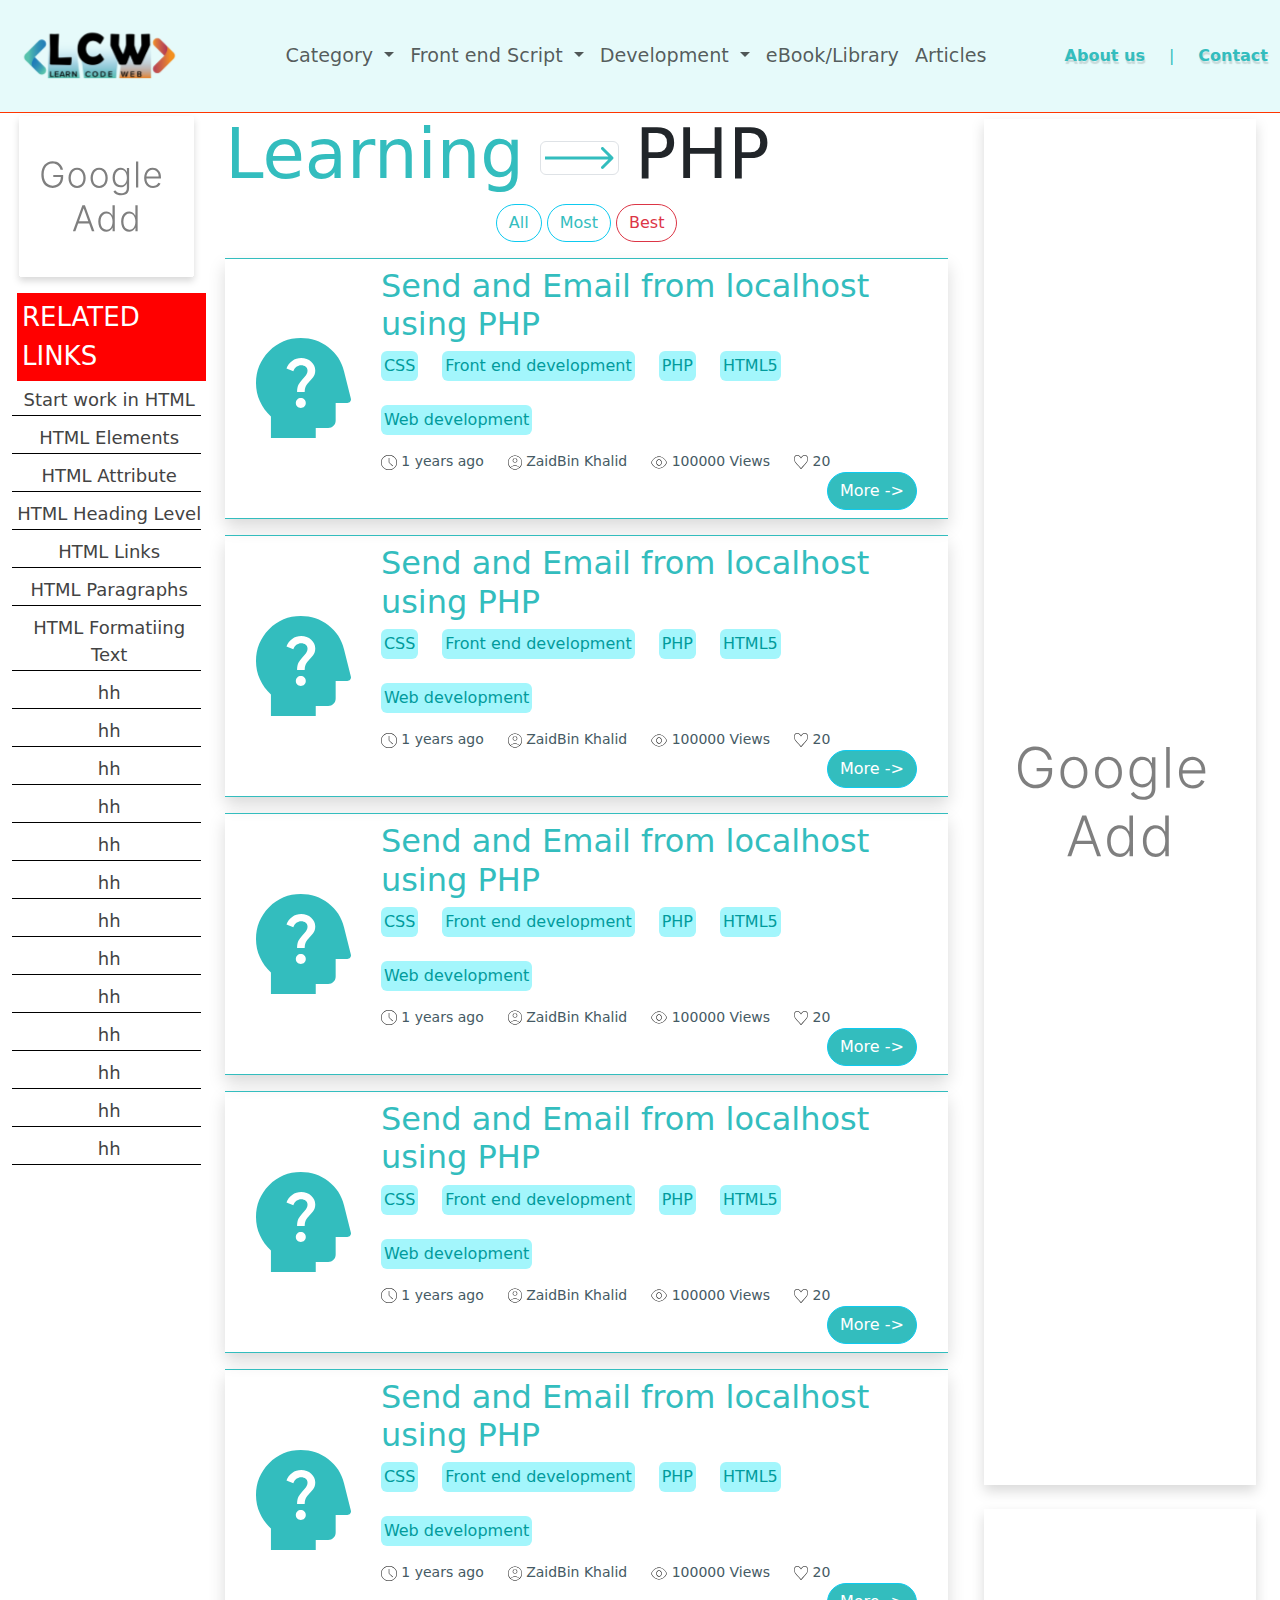
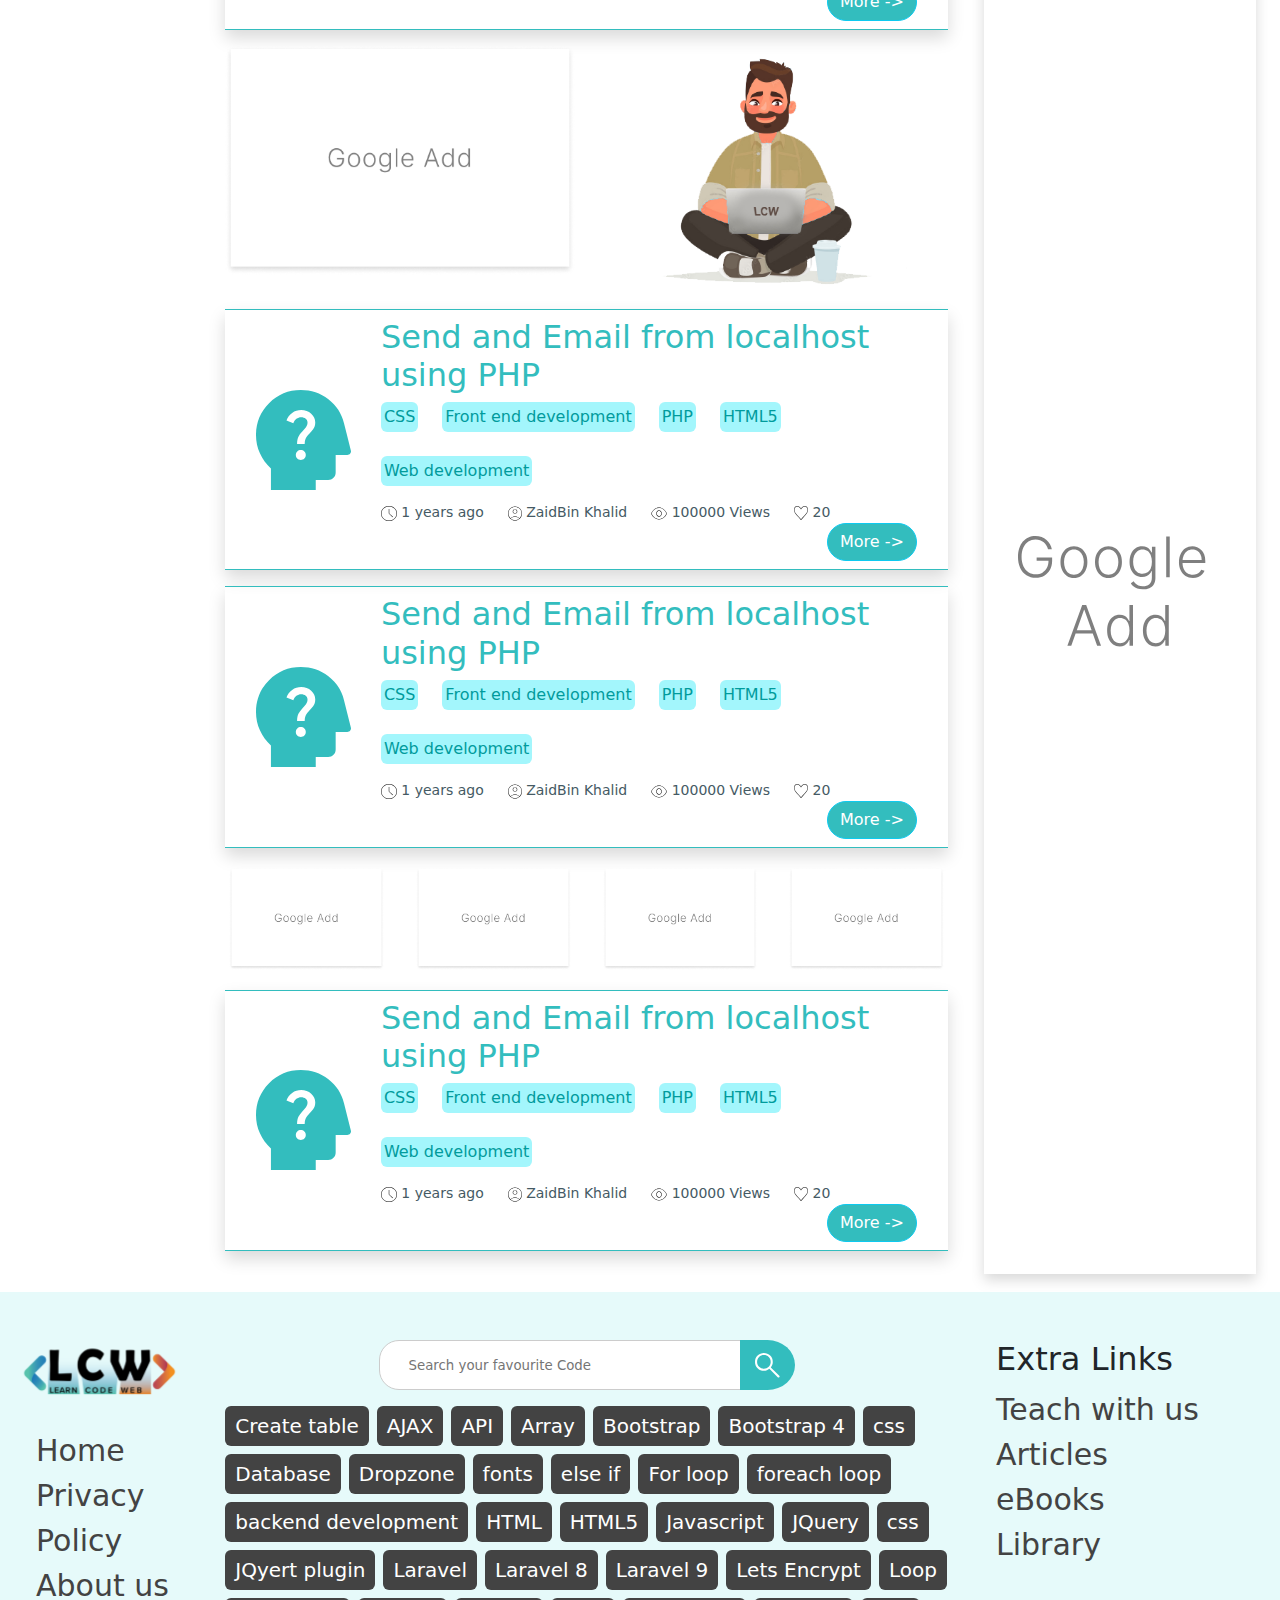
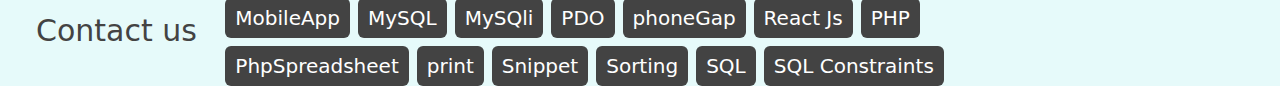
<file: detail.html>
<!DOCTYPE html>
<html lang="en">
<head>
    <meta charset="UTF-8">
    <meta http-equiv="X-UA-Compatible" content="IE=edge">
    <meta name="viewport" content="width=device-width, initial-scale=1.0">
    <title>Detail page</title>
    <link href="./assets/css/bootstrap.css" rel="stylesheet" />
    <script src="./assets/js/bootstrap.bundle.min.js"></script>
</head>
<body>
    <nav class="navbar navbar-expand-lg navbar-light bg-light">
        <div class="container-fluid">
          <a class="navbar-brand" href="./home.html"><img src="./assets/img/header-image/logo.svg" height="112"/></a>
          <button
            class="navbar-toggler"
            type="button"
            data-bs-toggle="collapse"
            data-bs-target="#navbarSupportedContent"
            aria-controls="navbarSupportedContent"
            aria-expanded="false"
            aria-label="Toggle navigation"
          >
            <span class="navbar-toggler-icon"></span>
          </button>
          <div class="collapse navbar-collapse" id="navbarSupportedContent">
            <ul class="navbar-nav m-auto mb-2 mb-lg-0">
  
              <li class="nav-item dropdown">
                  <a
                    class="nav-link dropdown-toggle"
                    href="#"
                    id="navbarDropdown"
                    role="button"
                    data-bs-toggle="dropdown"
                    aria-expanded="false"
                  >
                    Category
                  </a>
                  <ul class="dropdown-menu" aria-labelledby="navbarDropdown">
                    <li><a class="dropdown-item" href="#">Category 1</a></li>
                    <li><a class="dropdown-item" href="#">Category 2</a></li>
                    <!-- <li><hr class="dropdown-divider" /></li>
                    <li>
                      <a class="dropdown-item" href="#">Something else here</a>
                    </li> -->
                  </ul>
                </li>
  
                <li class="nav-item dropdown">
                  <a
                    class="nav-link dropdown-toggle"
                    href="#"
                    id="navbarDropdown"
                    role="button"
                    data-bs-toggle="dropdown"
                    aria-expanded="false"
                  >
                    Front end Script
                  </a>
                  <ul class="dropdown-menu" aria-labelledby="navbarDropdown">
                    <li><a class="dropdown-item" href="#">script 1</a></li>
                    <li><a class="dropdown-item" href="#">script 2</a></li>
                    <!-- <li><hr class="dropdown-divider" /></li>
                    <li>
                      <a class="dropdown-item" href="#">Something else here</a>
                    </li> -->
                  </ul>
                </li>
  
                <li class="nav-item dropdown">
                  <a
                    class="nav-link dropdown-toggle"
                    href="#"
                    id="navbarDropdown"
                    role="button"
                    data-bs-toggle="dropdown"
                    aria-expanded="false"
                  >
                  Development
                  </a>
                  <ul class="dropdown-menu" aria-labelledby="navbarDropdown">
                    <li><a class="dropdown-item" href="#">Development 1</a></li>
                    <li><a class="dropdown-item" href="#">Development 2</a></li>
                    <!-- <li><hr class="dropdown-divider" /></li>
                    <li>
                      <a class="dropdown-item" href="#">Something else here</a>
                    </li> -->
                  </ul>
                </li>
                
              <li class="nav-item">
                <a class="nav-link " aria-current="page" href="#">eBook/Library</a>
              </li>
              <li class="nav-item">
                <a class="nav-link" href="#">Articles</a>
              </li>   
            </ul>
           <div class="d-flex gap-4">
             <a class="custom-link " href="">About us</a>
             <div class="custom-color">|</div>
             <a class="custom-link" href="">Contact   </a>
  
           </div>
            </form>
          </div>
        </div>
      </nav>
      <div class="container-fluid">
        <div class="row">
            <div class="col-lg-2">  
                <div>
                    <img src="./assets/img/detail/googleAdd.svg" width="100%"/>
                </div>
                <div class="related-links">
                  <span class="related">RELATED LINKS</span>
                  <div>
                  <a href="#"> Start work in HTML</a>
                </div>
                <div>
                  <a href="#"> HTML Elements</a>
                </div>
                <div>
                  <a href="#"> HTML Attribute</a>
                </div>
                <div>
                  <a href="#"> HTML Heading Level</a>
                </div>
                <div>
                  <a href="#"> HTML Links</a>
                </div>
                <div>
                  <a href="#"> HTML Paragraphs</a>
                </div>
                <div>
                  <a href="#"> HTML Formatiing Text</a>
                </div>
                <div>
                  <a href="#"> hh</a>
                </div>
                <div>
                  <a href="#"> hh</a>
                </div>
                <div>
                  <a href="#"> hh</a>
                </div><div>
                  <a href="#"> hh</a>
                </div><div>
                  <a href="#"> hh</a>
                </div><div>
                  <a href="#"> hh</a>
                </div><div>
                  <a href="#"> hh</a>
                </div><div>
                  <a href="#"> hh</a>
                </div><div>
                  <a href="#"> hh</a>
                </div><div>
                  <a href="#"> hh</a>
                </div><div>
                  <a href="#"> hh</a>
                </div><div>
                  <a href="#"> hh</a>
                </div><div>
                  <a href="#"> hh</a>
                </div>
                </div>

            </div>
            <div class="col-lg-7">
                <div class="d-flex flex-wrap align-items-center">
                    <div>
                        <h1>Learning</h1>
                    </div>
                    <div class="ms-3">
                        <img src="./assets/img/detail/arrow.svg" class="img-thumbnail"/>
                    </div>
                    <div class="ms-3">
                        <h1 class="text-dark">PHP</h1>
                    </div>
                </div>
                <div class="d-flex justify-content-center">
                    <div>
                        <input type="radio" class="btn-check" name="options-outlined" id="danger-outlined" autocomplete="off">
                        <label class="btn btn-outline-info rounded-5" for="danger-outlined" >All</label>
                        <input type="radio" class="btn-check rounded-5" name="options-outlined" id="danger-outlineds" autocomplete="off">
                        <label class="btn btn-outline-info rounded-5" for="danger-outlineds">Most</label>
                        <input type="radio" class="btn-check rounded-5" name="options-outlined" id="danger-outlinedss" autocomplete="off">
                        <label class="btn btn-outline-danger rounded-5" for="danger-outlinedss">Best</label>
                    </div>
                </div>
                <!-- -----------------start section------------------- -->
                <div class="border-tb my-3 py-2 shadow">
                  <div class="row justify-content-center align-items-center">
                    <div class="col-lg-2">
                      <img src="./assets/img/detail/face.svg"/>
                    </div>
                    <div class="col-lg-9">
                      <div >
                        <h2>Send and Email from localhost using PHP</h2>
                        <div class="d-flex  flex-wrap gap-4">
                          <div class="poster-button">CSS</div>
                          <div class="poster-button">Front end development</div>
                          <div class="poster-button">PHP</div>
                          <div class="poster-button">HTML5</div>
                          <div class="poster-button">Web development</div>
                        </div>
                      </div>
                      <div class="d-flex history flex-wrap gap-4 mt-3">
                        <div>
                          <img src="./assets/img/detail/time.svg" alt="time" class="pl-2"/>
                          1 years ago</div>
                        <div>
                          <img src="./assets/img/detail/profile.svg" alt="time" class="pl-2"/>
                          
                          ZaidBin Khalid</div>
                        <div>
                          <img src="./assets/img/detail/eye.svg" alt="time" class="pl-2"/>
                          
                          100000 Views</div>
                        <div>
                          <img src="./assets/img/detail/heart.svg" alt="time" class="pl-2"/>
                          
                          20</div>
                      </div>
                    <div class="float-right">
                      <div class="btn btn-info rounded-5">More -></div>
                    </div>

                    </div>
                  </div>
                </div>
                <!-- ------------------------ end Section ---------------------> 

                 <!-- -----------------start section------------------- -->
                 <div class="border-tb my-3 py-2 shadow">
                  <div class="row justify-content-center align-items-center">
                    <div class="col-lg-2">
                      <img src="./assets/img/detail/face.svg"/>
                    </div>
                    <div class="col-lg-9">
                      <div >
                        <h2>Send and Email from localhost using PHP</h2>
                        <div class="d-flex  flex-wrap gap-4">
                          <div class="poster-button">CSS</div>
                          <div class="poster-button">Front end development</div>
                          <div class="poster-button">PHP</div>
                          <div class="poster-button">HTML5</div>
                          <div class="poster-button">Web development</div>
                        </div>
                      </div>
                      <div class="d-flex history flex-wrap gap-4 mt-3">
                        <div>
                          <img src="./assets/img/detail/time.svg" alt="time" class="pl-2"/>
                          1 years ago</div>
                        <div>
                          <img src="./assets/img/detail/profile.svg" alt="time" class="pl-2"/>
                          
                          ZaidBin Khalid</div>
                        <div>
                          <img src="./assets/img/detail/eye.svg" alt="time" class="pl-2"/>
                          
                          100000 Views</div>
                        <div>
                          <img src="./assets/img/detail/heart.svg" alt="time" class="pl-2"/>
                          
                          20</div>
                      </div>
                    <div class="float-right">
                      <div class="btn btn-info rounded-5">More -></div>
                    </div>

                    </div>
                  </div>
                </div>
                <!-- ------------------------ end Section ---------------------> 

                 <!-- -----------------start section------------------- -->
                 <div class="border-tb my-3 py-2 shadow">
                  <div class="row justify-content-center align-items-center">
                    <div class="col-lg-2">
                      <img src="./assets/img/detail/face.svg"/>
                    </div>
                    <div class="col-lg-9">
                      <div >
                        <h2>Send and Email from localhost using PHP</h2>
                        <div class="d-flex  flex-wrap gap-4">
                          <div class="poster-button">CSS</div>
                          <div class="poster-button">Front end development</div>
                          <div class="poster-button">PHP</div>
                          <div class="poster-button">HTML5</div>
                          <div class="poster-button">Web development</div>
                        </div>
                      </div>
                      <div class="d-flex history flex-wrap gap-4 mt-3">
                        <div>
                          <img src="./assets/img/detail/time.svg" alt="time" class="pl-2"/>
                          1 years ago</div>
                        <div>
                          <img src="./assets/img/detail/profile.svg" alt="time" class="pl-2"/>
                          
                          ZaidBin Khalid</div>
                        <div>
                          <img src="./assets/img/detail/eye.svg" alt="time" class="pl-2"/>
                          
                          100000 Views</div>
                        <div>
                          <img src="./assets/img/detail/heart.svg" alt="time" class="pl-2"/>
                          
                          20</div>
                      </div>
                    <div class="float-right">
                      <div class="btn btn-info rounded-5">More -></div>
                    </div>

                    </div>
                  </div>
                </div>
                <!-- ------------------------ end Section ---------------------> 

                 <!-- -----------------start section------------------- -->
                 <div class="border-tb my-3 py-2 shadow">
                  <div class="row justify-content-center align-items-center">
                    <div class="col-lg-2">
                      <img src="./assets/img/detail/face.svg"/>
                    </div>
                    <div class="col-lg-9">
                      <div >
                        <h2>Send and Email from localhost using PHP</h2>
                        <div class="d-flex  flex-wrap gap-4">
                          <div class="poster-button">CSS</div>
                          <div class="poster-button">Front end development</div>
                          <div class="poster-button">PHP</div>
                          <div class="poster-button">HTML5</div>
                          <div class="poster-button">Web development</div>
                        </div>
                      </div>
                      <div class="d-flex history flex-wrap gap-4 mt-3">
                        <div>
                          <img src="./assets/img/detail/time.svg" alt="time" class="pl-2"/>
                          1 years ago</div>
                        <div>
                          <img src="./assets/img/detail/profile.svg" alt="time" class="pl-2"/>
                          
                          ZaidBin Khalid</div>
                        <div>
                          <img src="./assets/img/detail/eye.svg" alt="time" class="pl-2"/>
                          
                          100000 Views</div>
                        <div>
                          <img src="./assets/img/detail/heart.svg" alt="time" class="pl-2"/>
                          
                          20</div>
                      </div>
                    <div class="float-right">
                      <div class="btn btn-info rounded-5">More -></div>
                    </div>

                    </div>
                  </div>
                </div>
                <!-- ------------------------ end Section ---------------------> 

                 <!-- -----------------start section------------------- -->
                 <div class="border-tb my-3 py-2 shadow">
                  <div class="row justify-content-center align-items-center">
                    <div class="col-lg-2">
                      <img src="./assets/img/detail/face.svg"/>
                    </div>
                    <div class="col-lg-9">
                      <div >
                        <h2>Send and Email from localhost using PHP</h2>
                        <div class="d-flex  flex-wrap gap-4">
                          <div class="poster-button">CSS</div>
                          <div class="poster-button">Front end development</div>
                          <div class="poster-button">PHP</div>
                          <div class="poster-button">HTML5</div>
                          <div class="poster-button">Web development</div>
                        </div>
                      </div>
                      <div class="d-flex history flex-wrap gap-4 mt-3">
                        <div>
                          <img src="./assets/img/detail/time.svg" alt="time" class="pl-2"/>
                          1 years ago</div>
                        <div>
                          <img src="./assets/img/detail/profile.svg" alt="time" class="pl-2"/>
                          
                          ZaidBin Khalid</div>
                        <div>
                          <img src="./assets/img/detail/eye.svg" alt="time" class="pl-2"/>
                          
                          100000 Views</div>
                        <div>
                          <img src="./assets/img/detail/heart.svg" alt="time" class="pl-2"/>
                          
                          20</div>
                      </div>
                    <div class="float-right">
                      <div class="btn btn-info rounded-5">More -></div>
                    </div>

                    </div>
                  </div>
                </div>
                <!-- ------------------------ end Section ---------------------> 
                 <!-- -----------------start section border------------------- -->
                
                <div class="row">
                  <div class="col-lg-6">
                    <div>
                      <img src="./assets/img/detail/google.png" width="100%" class="border-0"/>
                    </div>
                  </div>
                  <div class="col-lg-6">
                    <div>
                      <img src="./assets/img/detail/detail.png" class="img-thumbnail border-0" width="100%"/>
                    </div>
                  </div>
                </div>
                 <!-- -----------------end section border------------------- -->
  <!-- -----------------start section------------------- -->
  <div class="border-tb my-3 py-2 shadow">
    <div class="row justify-content-center align-items-center">
      <div class="col-lg-2">
        <img src="./assets/img/detail/face.svg"/>
      </div>
      <div class="col-lg-9">
        <div >
          <h2>Send and Email from localhost using PHP</h2>
          <div class="d-flex  flex-wrap gap-4">
            <div class="poster-button">CSS</div>
            <div class="poster-button">Front end development</div>
            <div class="poster-button">PHP</div>
            <div class="poster-button">HTML5</div>
            <div class="poster-button">Web development</div>
          </div>
        </div>
        <div class="d-flex history flex-wrap gap-4 mt-3">
          <div>
            <img src="./assets/img/detail/time.svg" alt="time" class="pl-2"/>
            1 years ago</div>
          <div>
            <img src="./assets/img/detail/profile.svg" alt="time" class="pl-2"/>
            
            ZaidBin Khalid</div>
          <div>
            <img src="./assets/img/detail/eye.svg" alt="time" class="pl-2"/>
            
            100000 Views</div>
          <div>
            <img src="./assets/img/detail/heart.svg" alt="time" class="pl-2"/>
            
            20</div>
        </div>
      <div class="float-right">
        <div class="btn btn-info rounded-5">More -></div>
      </div>

      </div>
    </div>
  </div>
  <!-- ------------------------ end Section ---------------------> 

    <!-- -----------------start section------------------- -->
    <div class="border-tb my-3 py-2 shadow">
      <div class="row justify-content-center align-items-center">
        <div class="col-lg-2">
          <img src="./assets/img/detail/face.svg"/>
        </div>
        <div class="col-lg-9">
          <div >
            <h2>Send and Email from localhost using PHP</h2>
            <div class="d-flex  flex-wrap gap-4">
              <div class="poster-button">CSS</div>
              <div class="poster-button">Front end development</div>
              <div class="poster-button">PHP</div>
              <div class="poster-button">HTML5</div>
              <div class="poster-button">Web development</div>
            </div>
          </div>
          <div class="d-flex history flex-wrap gap-4 mt-3">
            <div>
              <img src="./assets/img/detail/time.svg" alt="time" class="pl-2"/>
              1 years ago</div>
            <div>
              <img src="./assets/img/detail/profile.svg" alt="time" class="pl-2"/>
              
              ZaidBin Khalid</div>
            <div>
              <img src="./assets/img/detail/eye.svg" alt="time" class="pl-2"/>
              
              100000 Views</div>
            <div>
              <img src="./assets/img/detail/heart.svg" alt="time" class="pl-2"/>
              
              20</div>
          </div>
        <div class="float-right">
          <div class="btn btn-info rounded-5">More -></div>
        </div>

        </div>
      </div>
    </div>
    <!-- ------------------------ end Section ---------------------> 

    <!-- ------------------------ googleadds Section ---------------------> 
      <div class="row">
        <div class="col-lg-3">
          <img src="./assets/img/detail/google.png" width="100%" class="img-thumbnail border-0"/>

        </div>
        <div class="col-lg-3">
          <img src="./assets/img/detail/google.png" class="img-thumbnail border-0"/>

        </div>
        <div class="col-lg-3">
          <img src="./assets/img/detail/google.png" class="img-thumbnail border-0"/>

        </div>
        <div class="col-lg-3">
          <img src="./assets/img/detail/google.png" class="img-thumbnail border-0"/>

        </div>

      </div>

    <!-- ------------------------ googleadds Section End ---------------------> 

       <!-- -----------------start section------------------- -->
    <div class="border-tb my-3 py-2 shadow">
      <div class="row justify-content-center align-items-center">
        <div class="col-lg-2">
          <img src="./assets/img/detail/face.svg"/>
        </div>
        <div class="col-lg-9">
          <div >
            <h2>Send and Email from localhost using PHP</h2>
            <div class="d-flex  flex-wrap gap-4">
              <div class="poster-button">CSS</div>
              <div class="poster-button">Front end development</div>
              <div class="poster-button">PHP</div>
              <div class="poster-button">HTML5</div>
              <div class="poster-button">Web development</div>
            </div>
          </div>
          <div class="d-flex history flex-wrap gap-4 mt-3">
            <div>
              <img src="./assets/img/detail/time.svg" alt="time" class="pl-2"/>
              1 years ago</div>
            <div>
              <img src="./assets/img/detail/profile.svg" alt="time" class="pl-2"/>
              
              ZaidBin Khalid</div>
            <div>
              <img src="./assets/img/detail/eye.svg" alt="time" class="pl-2"/>
              
              100000 Views</div>
            <div>
              <img src="./assets/img/detail/heart.svg" alt="time" class="pl-2"/>
              
              20</div>
          </div>
        <div class="float-right">
          <div class="btn btn-info rounded-5">More -></div>
        </div>

        </div>
      </div>
    </div>
    <!-- ------------------------ end Section ---------------------> 
            </div>
            <div class="col-lg-3">
                <div>
                    <img src="./assets/img/detail/googleBanner.svg" width="100%"/>
                </div>

                <div>
                  <img src="./assets/img/detail/googleBanner.svg" width="100%"/>
              </div>
               
            </div>
        </div>
      </div>
      <footer class="bg-light" >
        <div class="container-fluid">
        <div class="row">
          <div class="col-lg-2 mt-4">
            <a class="navbar-brand" href="./home.html"><img src="./assets/img/header-image/logo.svg" height="112"/></a>
            <ul class="list-unstyled ms-4" style="font-size: 30px; color:#434343">
              <li>Home</li>
              <li>Privacy Policy</li>
              <li>About us</li>
              <li>Contact us</li>
            </ul>
          </div>
          <div class="col-lg-7 mt-0 mt-lg-5 ">
            <div class="d-flex align-items-center justify-content-center">
              <input type="search" placeholder="Search your favourite Code" />
              <div class="search-button d-flex justify-content-center align-items-center">
                <img src="./assets/img/header-image/search-icon.svg" alt="search-icon" height="25" />
              </div>
            </div>
            <div class="d-flex flex-wrap gap-2 mt-3 ">
              <div class="footer-button ">Create table</div>
              <div class="footer-button">AJAX </div>
              <div class="footer-button">API </div>
              <div class="footer-button">Array </div>
              <div class="footer-button">Bootstrap </div>
              <div class="footer-button">Bootstrap 4 </div>
              <div class="footer-button">css </div>
              <div class="footer-button">Database </div>
              <div class="footer-button">Dropzone </div>
              <div class="footer-button">fonts </div>
              <div class="footer-button">else if </div>
              <div class="footer-button">For loop </div>
              <div class="footer-button">foreach loop </div>
              <div class="footer-button">backend development </div>
              <div class="footer-button">HTML </div>
              <div class="footer-button">HTML5 </div>
              <div class="footer-button">Javascript </div>
              <div class="footer-button">JQuery </div>
              <div class="footer-button">css </div>
              <div class="footer-button">JQyert plugin </div>
              <div class="footer-button">Laravel </div>
              <div class="footer-button">Laravel 8 </div>
              <div class="footer-button">Laravel 9 </div>
              <div class="footer-button">Lets Encrypt </div>
              <div class="footer-button">Loop </div>
              <div class="footer-button">MobileApp </div>
              <div class="footer-button">MySQL </div>
              <div class="footer-button">MySQli </div>
              <div class="footer-button">PDO </div>
              <div class="footer-button">phoneGap </div>
              <div class="footer-button">React Js </div>
              <div class="footer-button">PHP </div>
              <div class="footer-button">PhpSpreadsheet </div>
              <div class="footer-button">print </div>
              <div class="footer-button">Snippet </div>
              <div class="footer-button">Sorting </div>
              <div class="footer-button">SQL </div>
              <div class="footer-button">SQL Constraints </div>
           
            </div>
          </div>
          <div class="col-lg-3  mt-0 mt-lg-5">
            <ul class="list-unstyled ms-4" style="font-size: 30px; color:#434343">
              <li><h2 class="text-dark">Extra Links</h2></li>
              <li>Teach with us</li>
              <li>Articles</li>
              <li>eBooks</li>
              <li>Library</li>
            </ul>
          </div>
        </div>
      </div>
      </footer>
</body>
</html>
</file>
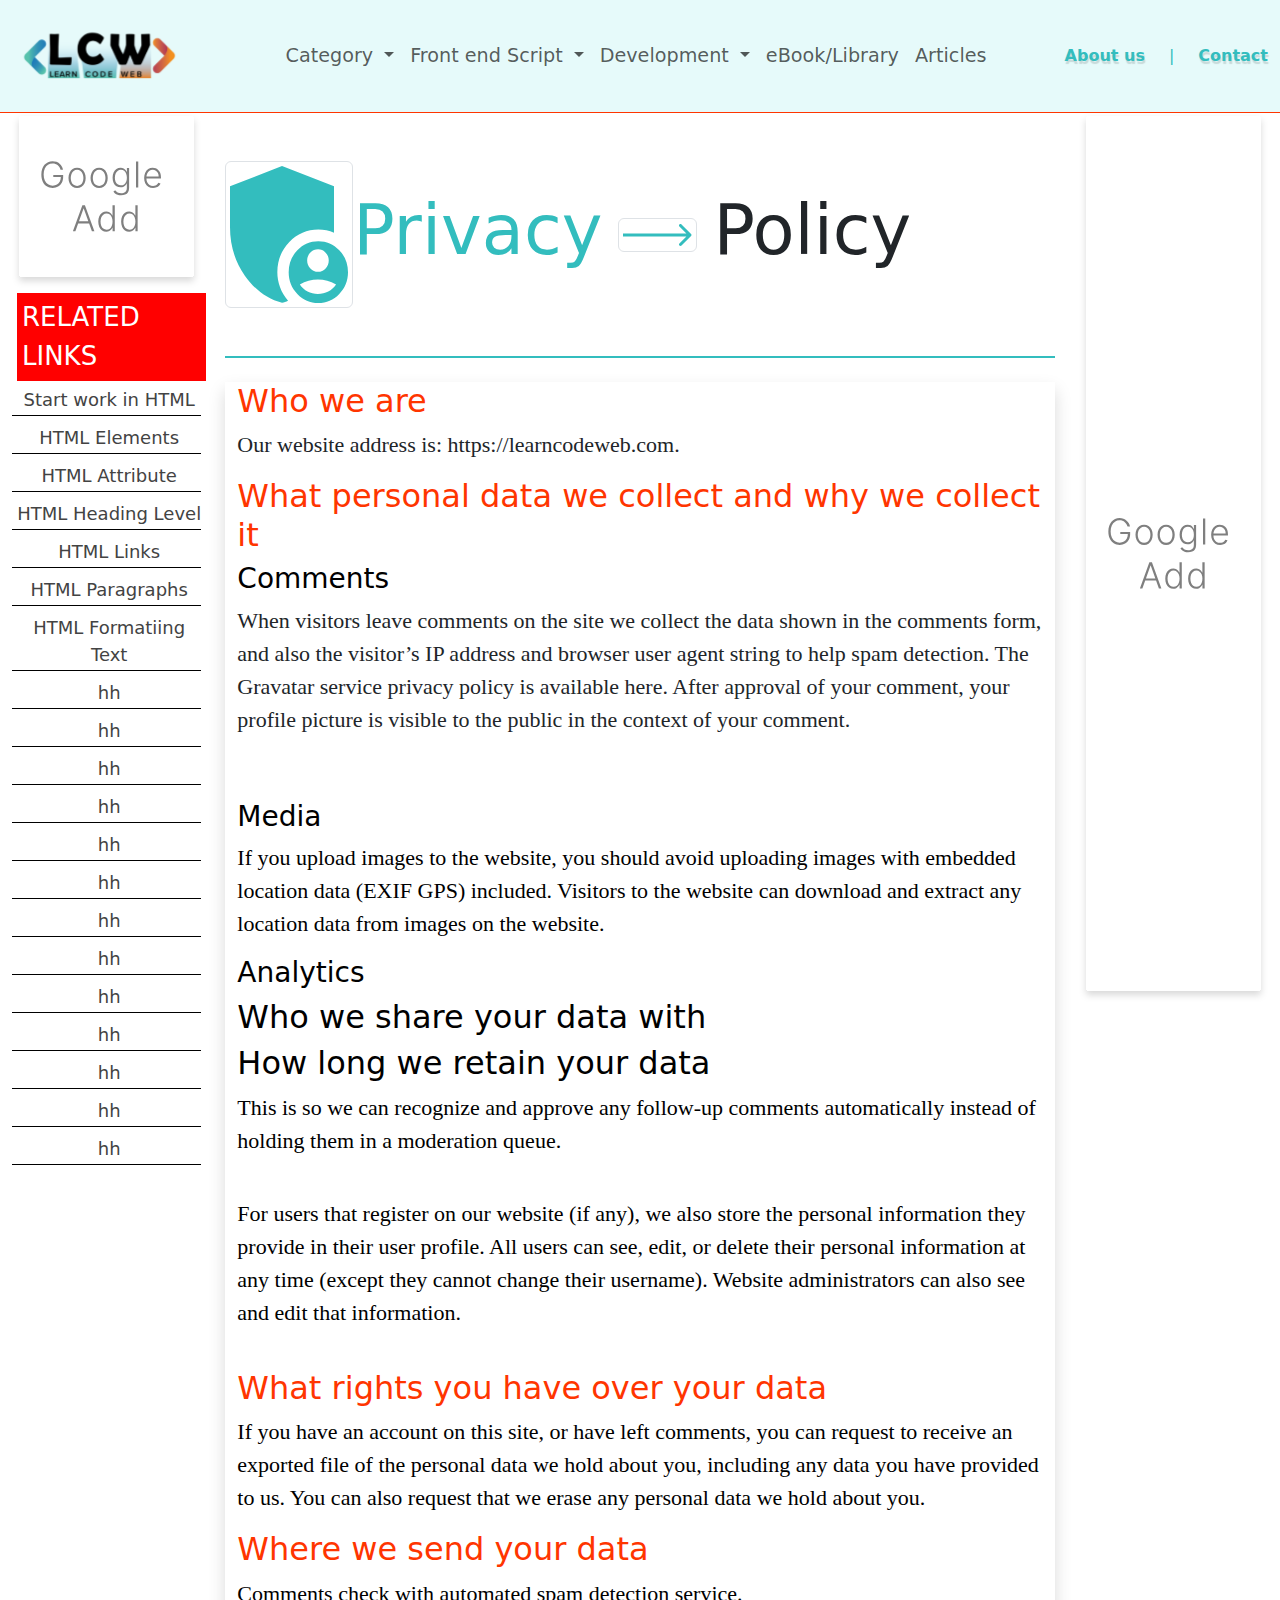
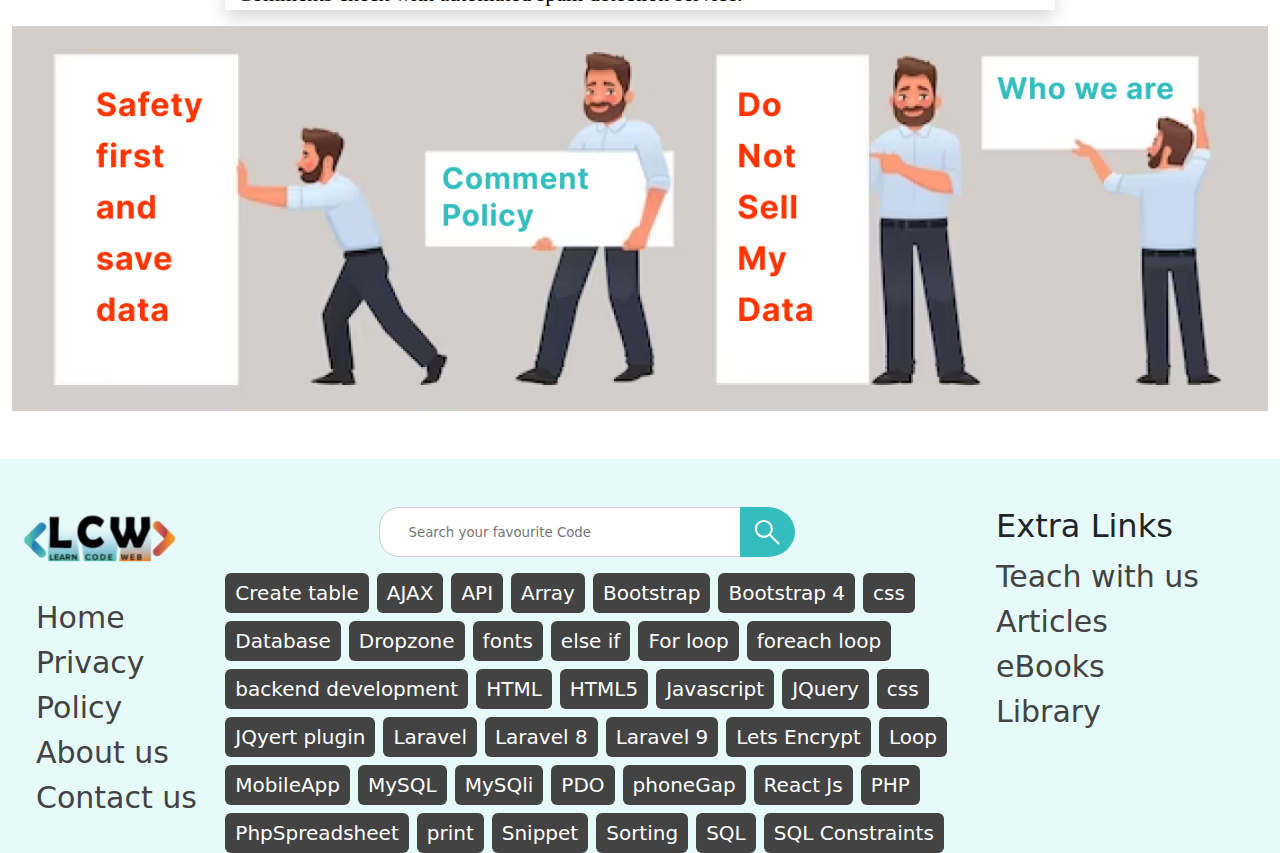
<file: privacypolicy.html>
<!DOCTYPE html>
<html lang="en">
<head>
    <meta charset="UTF-8">
    <meta http-equiv="X-UA-Compatible" content="IE=edge">
    <meta name="viewport" content="width=device-width, initial-scale=1.0">
    <title>Detail page</title>
    <link href="./assets/css/bootstrap.css" rel="stylesheet" />
    <script src="./assets/js/bootstrap.bundle.min.js"></script>
</head>
<body>
    <nav class="navbar navbar-expand-lg navbar-light bg-light">
        <div class="container-fluid">
          <a class="navbar-brand" href="./home.html"><img src="./assets/img/header-image/logo.svg" height="112"/></a>
          <button
            class="navbar-toggler"
            type="button"
            data-bs-toggle="collapse"
            data-bs-target="#navbarSupportedContent"
            aria-controls="navbarSupportedContent"
            aria-expanded="false"
            aria-label="Toggle navigation"
          >
            <span class="navbar-toggler-icon"></span>
          </button>
          <div class="collapse navbar-collapse" id="navbarSupportedContent">
            <ul class="navbar-nav m-auto mb-2 mb-lg-0">
  
              <li class="nav-item dropdown">
                  <a
                    class="nav-link dropdown-toggle"
                    href="#"
                    id="navbarDropdown"
                    role="button"
                    data-bs-toggle="dropdown"
                    aria-expanded="false"
                  >
                    Category
                  </a>
                  <ul class="dropdown-menu" aria-labelledby="navbarDropdown">
                    <li><a class="dropdown-item" href="#">Category 1</a></li>
                    <li><a class="dropdown-item" href="#">Category 2</a></li>
                    <!-- <li><hr class="dropdown-divider" /></li>
                    <li>
                      <a class="dropdown-item" href="#">Something else here</a>
                    </li> -->
                  </ul>
                </li>
  
                <li class="nav-item dropdown">
                  <a
                    class="nav-link dropdown-toggle"
                    href="#"
                    id="navbarDropdown"
                    role="button"
                    data-bs-toggle="dropdown"
                    aria-expanded="false"
                  >
                    Front end Script
                  </a>
                  <ul class="dropdown-menu" aria-labelledby="navbarDropdown">
                    <li><a class="dropdown-item" href="#">script 1</a></li>
                    <li><a class="dropdown-item" href="#">script 2</a></li>
                    <!-- <li><hr class="dropdown-divider" /></li>
                    <li>
                      <a class="dropdown-item" href="#">Something else here</a>
                    </li> -->
                  </ul>
                </li>
  
                <li class="nav-item dropdown">
                  <a
                    class="nav-link dropdown-toggle"
                    href="#"
                    id="navbarDropdown"
                    role="button"
                    data-bs-toggle="dropdown"
                    aria-expanded="false"
                  >
                  Development
                  </a>
                  <ul class="dropdown-menu" aria-labelledby="navbarDropdown">
                    <li><a class="dropdown-item" href="#">Development 1</a></li>
                    <li><a class="dropdown-item" href="#">Development 2</a></li>
                    <!-- <li><hr class="dropdown-divider" /></li>
                    <li>
                      <a class="dropdown-item" href="#">Something else here</a>
                    </li> -->
                  </ul>
                </li>
                
              <li class="nav-item">
                <a class="nav-link " aria-current="page" href="#">eBook/Library</a>
              </li>
              <li class="nav-item">
                <a class="nav-link" href="#">Articles</a>
              </li>   
            </ul>
           <div class="d-flex gap-4">
             <a class="custom-link " href="">About us</a>
             <div class="custom-color">|</div>
             <a class="custom-link" href="">Contact   </a>
  
           </div>
            </form>
          </div>
        </div>
      </nav>
      <div class="container-fluid">
        <div class="row">
            <div class="col-lg-2">  
                <div>
                    <img src="./assets/img/detail/googleAdd.svg" width="100%"/>
                </div>
                <div class="related-links">
                  <span class="related">RELATED LINKS</span>
                  <div>
                  <a href="#"> Start work in HTML</a>
                </div>
                <div>
                  <a href="#"> HTML Elements</a>
                </div>
                <div>
                  <a href="#"> HTML Attribute</a>
                </div>
                <div>
                  <a href="#"> HTML Heading Level</a>
                </div>
                <div>
                  <a href="#"> HTML Links</a>
                </div>
                <div>
                  <a href="#"> HTML Paragraphs</a>
                </div>
                <div>
                  <a href="#"> HTML Formatiing Text</a>
                </div>
                <div>
                  <a href="#"> hh</a>
                </div>
                <div>
                  <a href="#"> hh</a>
                </div>
                <div>
                  <a href="#"> hh</a>
                </div><div>
                  <a href="#"> hh</a>
                </div><div>
                  <a href="#"> hh</a>
                </div><div>
                  <a href="#"> hh</a>
                </div><div>
                  <a href="#"> hh</a>
                </div><div>
                  <a href="#"> hh</a>
                </div><div>
                  <a href="#"> hh</a>
                </div><div>
                  <a href="#"> hh</a>
                </div><div>
                  <a href="#"> hh</a>
                </div><div>
                  <a href="#"> hh</a>
                </div><div>
                  <a href="#"> hh</a>
                </div>
                </div>

            </div>
            <div class="col-lg-8">
                <div class="d-flex flex-wrap align-items-center align-items-center mt-5">
                    <div class="ms-3 ms-sm-0">
                        <img src="./assets/img/privacy/privacy.svg" class="img-thumbnail"/>
                    </div>
                    <div>
                        <h1>Privacy</h1>
                    </div>
                    <div class="ms-3">
                        <img src="./assets/img/detail/arrow.svg" class="img-thumbnail"/>
                    </div>
                    <div class="ms-3">
                        <h1 class="text-dark">Policy</h1>
                    </div>
                </div>
                <div style="border: 1px solid #33BDBE " class="mt-5"></div>

             <div class="shadow mt-4">
                <div class="container">
                <h2 style="color:#FF3500">Who we are</h2>
                <p style="font-size: 22px;">Our website address is: https://learncodeweb.com.</p>
                <h2 style="color:#FF3500"> What personal data we collect and why we collect it </h2>
                    <h3 style="color:black">Comments</h3>
                         <p style="font-size: 22px;">When visitors leave comments on the site we collect the data shown in the comments form, and also the visitor’s IP address and browser user agent string to help spam detection. The Gravatar service privacy policy is available here. After approval of your comment, your profile picture is visible to the public in the context of your comment.</p>
                         <br/>
                         <br/>
                   
                         <h3 style="color:black">Media</h3>
                    <p style="color:black; font-size: 22px;">If you upload images to the website, you should avoid uploading images with embedded location data (EXIF GPS) included. Visitors to the website can download and extract any location data from images on the website.</p>
                    <h3 style="color:black">Analytics</h3>
                    <h2 style="color:black">Who we share your data with</h2>
                    <h2 style="color:black">How long we retain your data</h2>
                    <p style="color:black; font-size: 22px;">
                        This is so we can recognize and approve any follow-up comments automatically instead of holding them in a moderation queue.</p>
                        <br/>
                    <p style="color:black; font-size: 22px;">
                        For users that register on our website (if any), we also store the personal information they provide in their user profile. All users can see, edit, or delete their personal information at any time (except they cannot change their username). Website administrators can also see and edit that information.
                    </p>
                    <br/>
                <h2 style="color:#FF3500"> What rights you have over your data </h2>
                <p style="color:black; font-size: 22px;">
                    If you have an account on this site, or have left comments, you can request to receive an exported file of the personal data we hold about you, including any data you have provided to us. You can also request that we erase any personal data we hold about you.
                </p>
                <h2 style="color:#FF3500">Where we send your data</h2>
                <p style="color:black; font-size: 22px;">
                    Comments check with automated spam detection service.
                </p>

                  </div>
             </div>


    
            </div>
            <div class="col-lg-2">
                <div>
                    <img src="./assets/img/detail/googleBanner.svg"   style="height: 40%; width: 100%;" />
                </div>

              
               
            </div>
        </div>
      </div>
      <div class="container-fluid mb-5">
        <img src="./assets/img/privacy/privacy.png" width="100%"/>
      </div>
      <footer class="bg-light" >
        <div class="container-fluid">
        <div class="row">
          <div class="col-lg-2 mt-4">
            <a class="navbar-brand" href="./home.html"><img src="./assets/img/header-image/logo.svg" height="112"/></a>
            <ul class="list-unstyled ms-4" style="font-size: 30px; color:#434343">
              <li>Home</li>
              <li>Privacy Policy</li>
              <li>About us</li>
              <li>Contact us</li>
            </ul>
          </div>
          <div class="col-lg-7 mt-0 mt-lg-5 ">
            <div class="d-flex align-items-center justify-content-center">
              <input type="search" placeholder="Search your favourite Code" />
              <div class="search-button d-flex justify-content-center align-items-center">
                <img src="./assets/img/header-image/search-icon.svg" alt="search-icon" height="25" />
              </div>
            </div>
            <div class="d-flex flex-wrap gap-2 mt-3 ">
              <div class="footer-button ">Create table</div>
              <div class="footer-button">AJAX </div>
              <div class="footer-button">API </div>
              <div class="footer-button">Array </div>
              <div class="footer-button">Bootstrap </div>
              <div class="footer-button">Bootstrap 4 </div>
              <div class="footer-button">css </div>
              <div class="footer-button">Database </div>
              <div class="footer-button">Dropzone </div>
              <div class="footer-button">fonts </div>
              <div class="footer-button">else if </div>
              <div class="footer-button">For loop </div>
              <div class="footer-button">foreach loop </div>
              <div class="footer-button">backend development </div>
              <div class="footer-button">HTML </div>
              <div class="footer-button">HTML5 </div>
              <div class="footer-button">Javascript </div>
              <div class="footer-button">JQuery </div>
              <div class="footer-button">css </div>
              <div class="footer-button">JQyert plugin </div>
              <div class="footer-button">Laravel </div>
              <div class="footer-button">Laravel 8 </div>
              <div class="footer-button">Laravel 9 </div>
              <div class="footer-button">Lets Encrypt </div>
              <div class="footer-button">Loop </div>
              <div class="footer-button">MobileApp </div>
              <div class="footer-button">MySQL </div>
              <div class="footer-button">MySQli </div>
              <div class="footer-button">PDO </div>
              <div class="footer-button">phoneGap </div>
              <div class="footer-button">React Js </div>
              <div class="footer-button">PHP </div>
              <div class="footer-button">PhpSpreadsheet </div>
              <div class="footer-button">print </div>
              <div class="footer-button">Snippet </div>
              <div class="footer-button">Sorting </div>
              <div class="footer-button">SQL </div>
              <div class="footer-button">SQL Constraints </div>
           
            </div>
          </div>
          <div class="col-lg-3  mt-0 mt-lg-5">
            <ul class="list-unstyled ms-4" style="font-size: 30px; color:#434343">
              <li><h2 class="text-dark">Extra Links</h2></li>
              <li>Teach with us</li>
              <li>Articles</li>
              <li>eBooks</li>
              <li>Library</li>
            </ul>
          </div>
        </div>
      </div>
      </footer>
</body>
</html>
</file>
